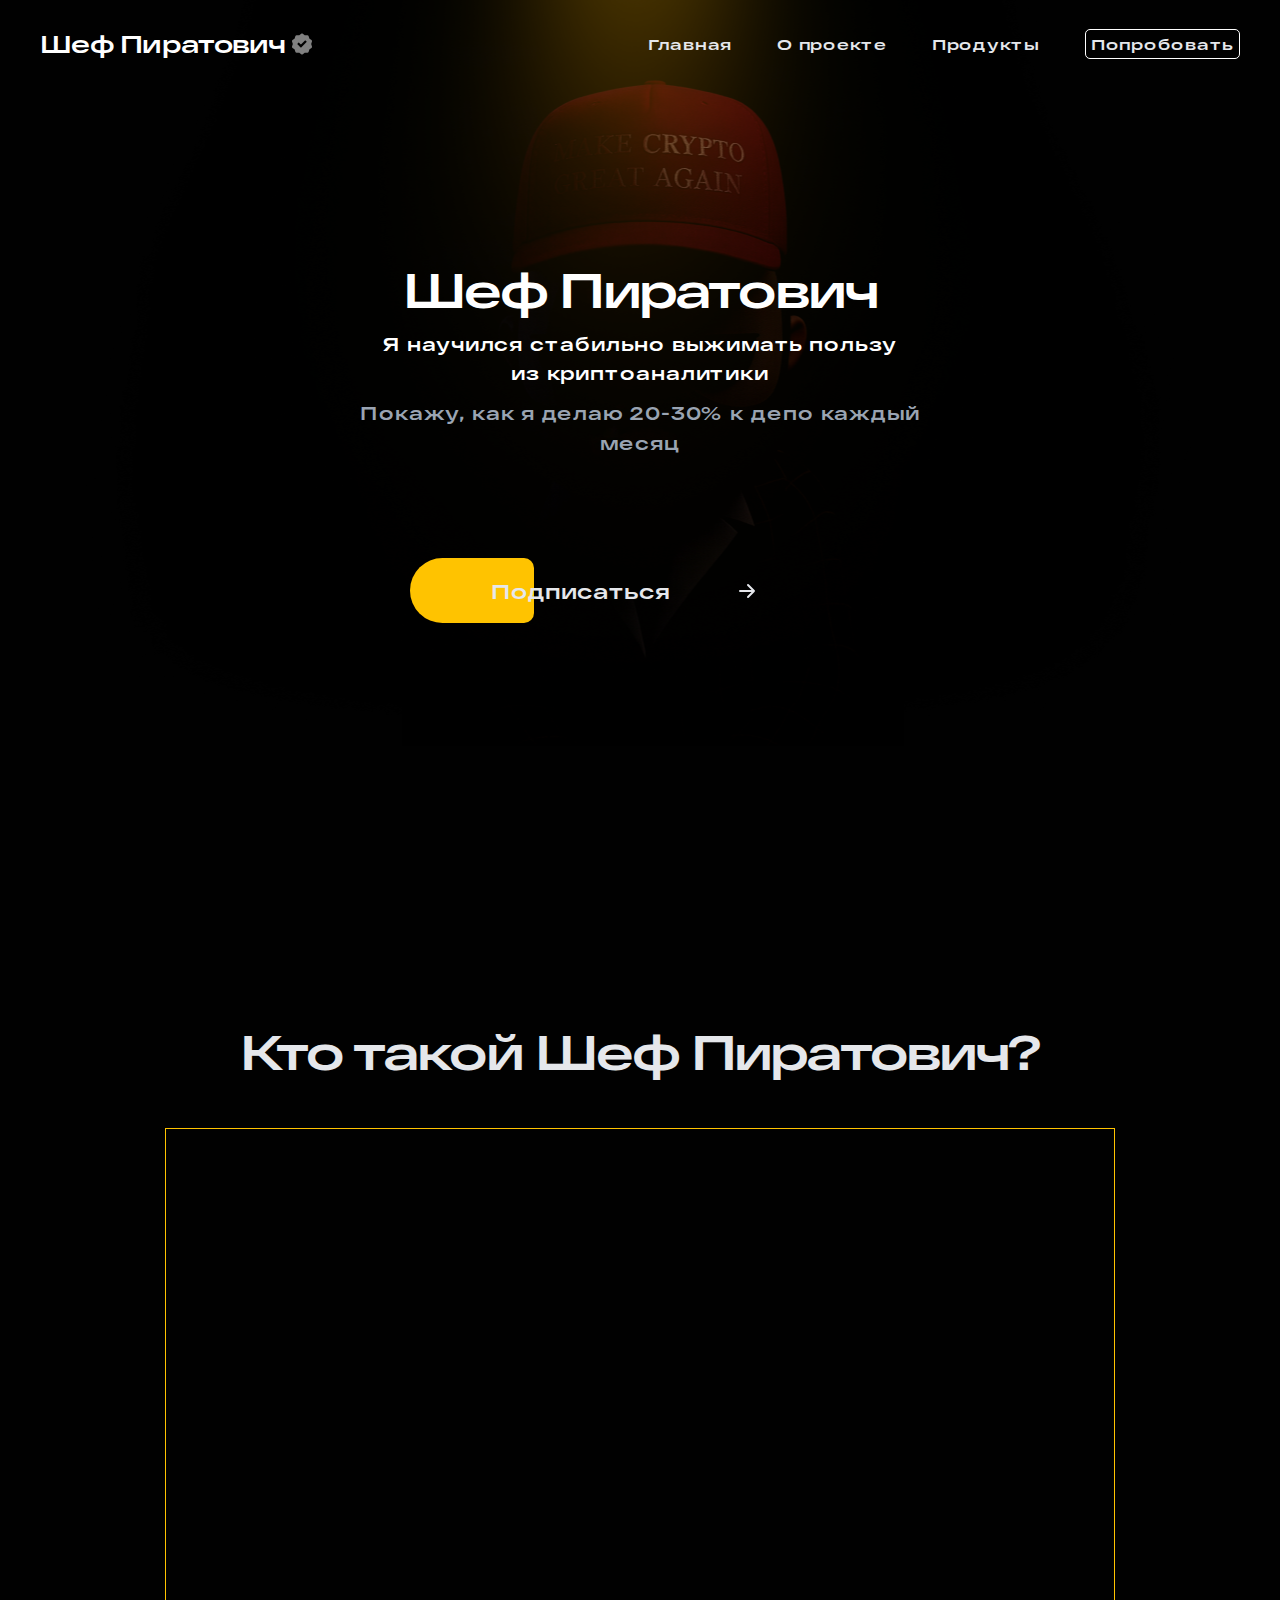
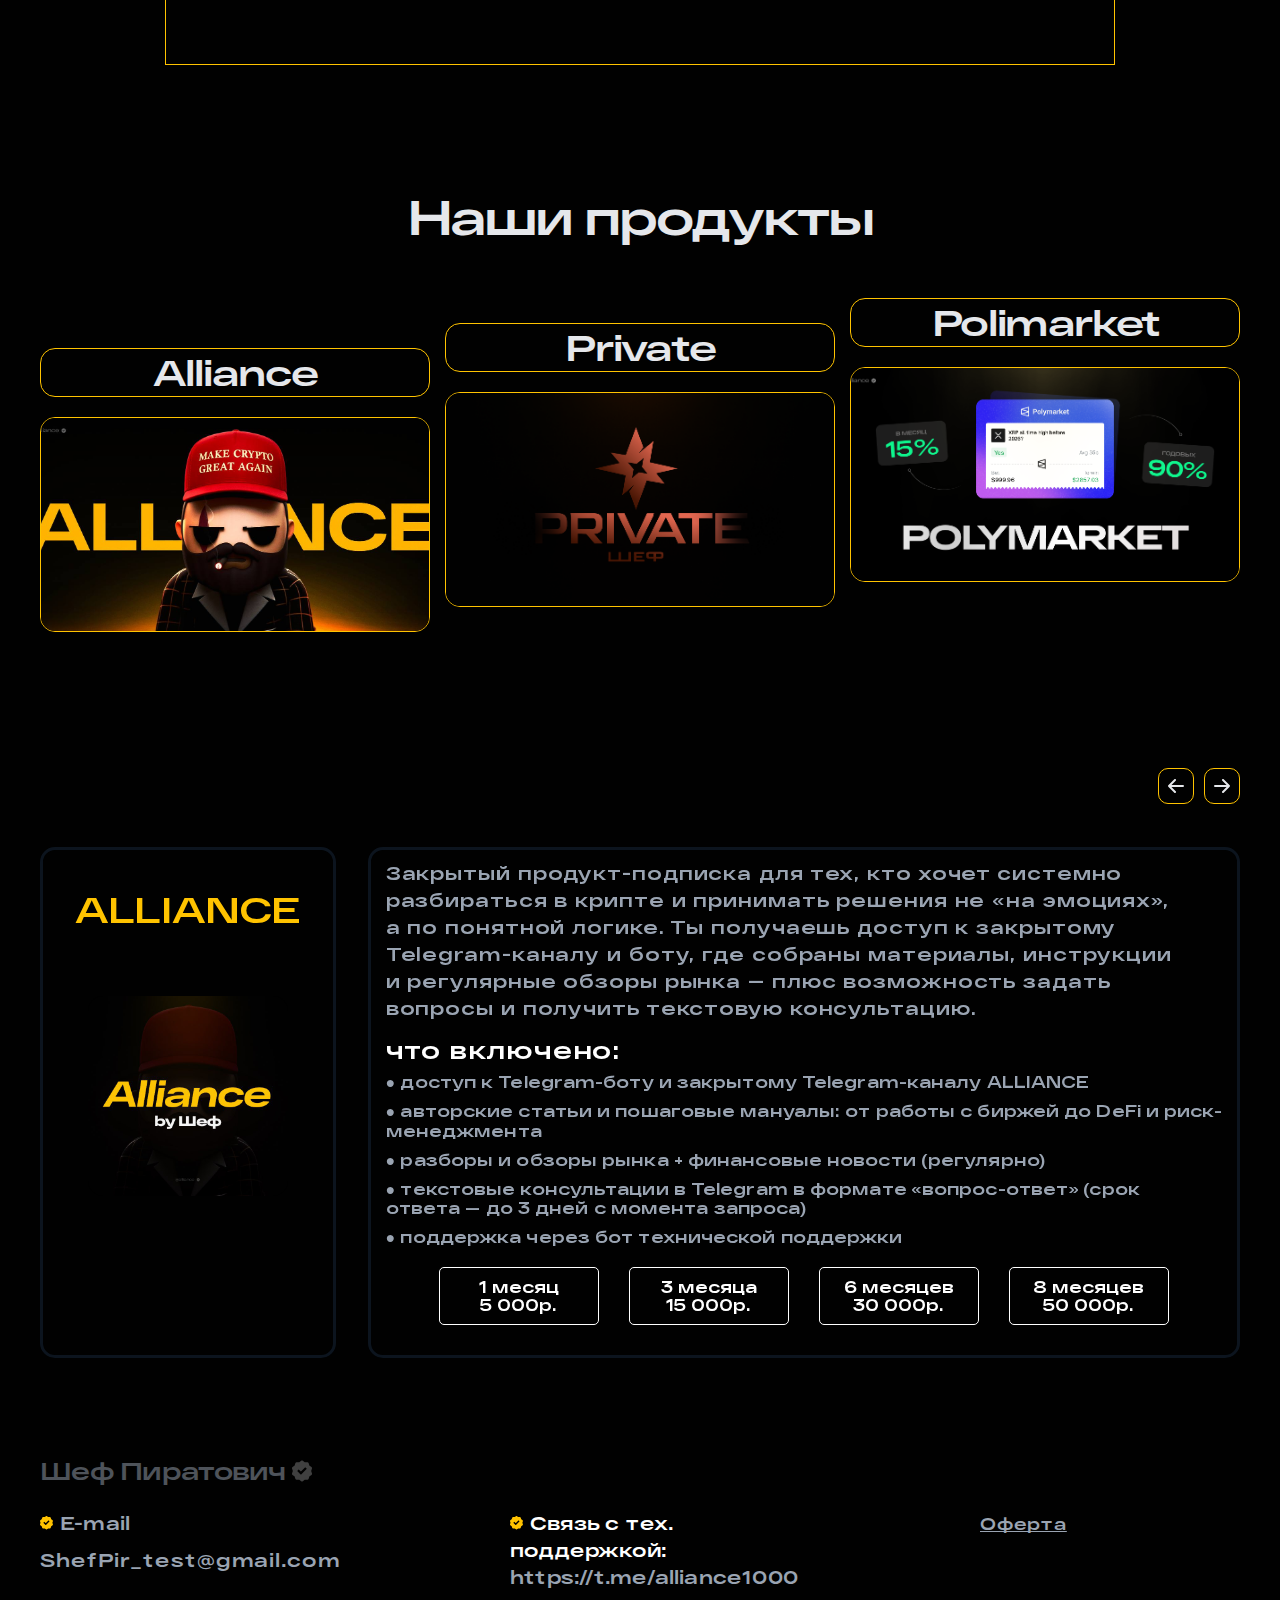
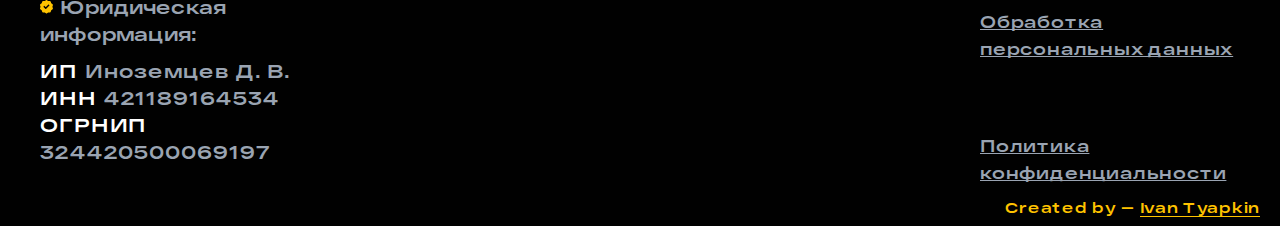
<file: index.html>
<!DOCTYPE html>
<html lang="ru" class="page">

<head>
  <meta charset="UTF-8">
  <meta name="viewport" content="width=device-width, initial-scale=1.0">
  <link rel="shortcut icon" href="favicon.ico" type="image/x-icon">
  <link rel="canonical" href="https://itproenglish.com/">
  <meta http-equiv="X-UA-Compatible" content="ie=edge">
  <meta name="theme-color" content="#111111">
  <meta name="description"
    content="Я купил лучшие приватки и научился стабильно выжимать из них сотни % прибыли без риска потерять депозит. Покажу, как я делаю 20-30% к депо каждый месяц.">
  <meta property="og:site_name" content="Шеф Пиратович">
  <meta property="og:title" content="Шеф Пиратович">
  <meta property="og:description"
    content="Я купил лучшие приватки и научился стабильно выжимать из них сотни % прибыли без риска потерять депозит. Покажу, как я делаю 20-30% к депо каждый месяц.">
  <meta property="og:type" content="website">
  <meta property="og:url" content="https://piratovich.ru/">
  <meta property="og:image" content="https://piratovich.ru/img/photos/intro.png">
  <meta property="og:image:alt"
    content="Шеф Пиратович - Я купил лучшие приватки и научился стабильно выжимать из них сотни % прибыли без риска потерять депозит. Покажу, как я делаю 20-30% к депо каждый месяц.">
  <meta property="og:image:width" content="1200">
  <meta property="og:image:height" content="630">
  <title>Шеф Пиратович — Блог шефа. Как я делаю на крипте 20-30% каждый месяц.</title>
  <link rel="stylesheet" href="css/vendor.css">
  <link rel="stylesheet" href="css/main.css">
  <link rel="stylesheet" href="https://cdn.jsdelivr.net/npm/swiper@11/swiper-bundle.min.css" />
  <script defer src="js/main.js"></script>
</head>

<body class="page__body">
  <div class="site-container">
    <header class="header">
  <div class="container">
    <div class="header__inner">
      <a class="header__logo">
        <span>Шеф Пиратович</span>
        <svg width="28" height="28" viewBox="0 0 28 28" fill="none" xmlns="http://www.w3.org/2000/svg">
          <g opacity="0.5">
            <path
              d="M23.251 14.1479C23.2199 14.0512 23.2199 13.9488 23.251 13.8526L23.9864 11.5898C24.1675 11.0316 23.9707 10.4243 23.496 10.08L21.571 8.68131C21.49 8.62269 21.4292 8.53869 21.3982 8.44375L20.6627 6.181C20.4816 5.62275 19.9649 5.24737 19.3778 5.24737H16.9987C16.898 5.24737 16.8014 5.21587 16.7191 5.15637L14.7945 3.75812C14.3203 3.41381 13.6815 3.41337 13.2064 3.75812L11.2814 5.15637C11.1996 5.21587 11.1034 5.24737 11.0023 5.24737H8.62316C8.03604 5.24737 7.51979 5.62231 7.33823 6.181L6.60279 8.44375C6.57216 8.53869 6.51091 8.62269 6.42954 8.68175L4.50498 10.0796C4.03029 10.4243 3.83341 11.0316 4.01454 11.5898L4.74998 13.8521C4.78104 13.9488 4.78104 14.0512 4.74998 14.1474L4.01454 16.4102C3.83341 16.9684 4.03029 17.5757 4.50498 17.92L6.42998 19.3187C6.51091 19.3773 6.57173 19.4613 6.60279 19.5562L7.33823 21.819C7.51935 22.3773 8.03604 22.7526 8.62316 22.7526H11.0023C11.1029 22.7526 11.1996 22.7841 11.2819 22.8436L13.2069 24.2423C13.444 24.4147 13.7227 24.5004 14.0005 24.5004C14.2783 24.5004 14.557 24.4147 14.7945 24.2419L16.7195 22.8436C16.8014 22.7841 16.8976 22.7526 16.9987 22.7526H19.3778C19.9649 22.7526 20.4812 22.3777 20.6627 21.819L21.3982 19.5562C21.4288 19.4613 21.49 19.3773 21.5714 19.3182L23.496 17.9204C23.9707 17.5757 24.1675 16.9684 23.9864 16.4102L23.251 14.1479ZM18.5645 12.1104L13.2104 17.4646C13.0393 17.6356 12.7624 17.6356 12.5917 17.4646L9.43648 14.3093C9.26541 14.1382 9.26541 13.8613 9.43648 13.6907L10.3933 12.7339C10.5644 12.5628 10.8413 12.5628 11.0119 12.7339L12.5922 14.3141C12.7632 14.4852 13.0402 14.4852 13.2108 14.3141L16.9895 10.5354C17.1605 10.3644 17.4375 10.3644 17.6081 10.5354L18.5649 11.4922C18.736 11.6633 18.736 11.9402 18.5649 12.1109L18.5645 12.1104Z"
              fill="white" />
          </g>
        </svg>
      </a>
      <nav class="nav">
        <ul class="list-reset nav__list">
          <li class="nav__item">
            <a class="nav__link" href="#intro">Главная</a>
          </li>
          <li class="nav__item">
            <a class="nav__link" href="#teachers">О проекте</a>
          </li>
          <li class="nav__item">
            <a class="nav__link" href="#steps">Продукты</a>
          </li>
          <li class="nav__item">
            <a class="nav__link--modified" href="https://t.me/deskladchina" target="_blank">Попробовать</a>
          </li>
        </ul>
      </nav>
      <button class="btn-reset burger-menu" aria-label="Открыть меню">
        <span class="burger-menu__item"></span>
        <span class="burger-menu__item"></span>
        <span class="burger-menu__item"></span>
      </button>
    </div>
  </div>
</header>
    <main class="main">

      <section class="intro" id="intro">
    <div class="container">
        <div class="intro__content">
            <div class="intro__box">
                <h1 class="intro__title">Шеф Пиратович</h1>
                <p class="intro__text">Я научился стабильно выжимать пользу из криптоаналитики</p>
                <p class="intro__text text-shadow">Покажу, как я делаю 20-30% к депо каждый месяц</p>
            </div>
            <a class="btn-reset btn intro-btn" href="https://t.me/deskladchina" target="_blank">
                <span class="btn__text">Подписаться</span>
                <span class="btn__effect"></span>
                <svg class="btn__arrow" viewBox="0 0 24 24" fill="none" xmlns="http://www.w3.org/2000/svg">
                    <path d="M5 12H19M19 12L13 6M19 12L13 18" stroke="#E5E7EB" stroke-width="2" stroke-linecap="round"
                        stroke-linejoin="round" />
                </svg>
            </a>
        </div>
    </div>
</section>
      <section class="WhoIs" id="teachers">
    <div class="container">
        <h2 class="section-title WhoIs__title">Кто такой Шеф Пиратович?</h2>
        <div class="WhoIs__inner">
            <div class="WhoIs__video">
                <div style="position: relative; padding-top: 56.37%; width: 100%"><iframe src="https://kinescope.io/embed/fj2zdZhZgQMEVFJ3FogDD3" allow="autoplay; fullscreen; picture-in-picture; encrypted-media; gyroscope; accelerometer; clipboard-write; screen-wake-lock;" frameborder="0" allowfullscreen style="position: absolute; width: 100%; height: 100%; top: 0; left: 0;"></iframe></div>
            </div>
        </div>
    </div>
</section>

      <section class="steps" id="steps">
    <div class="container">
        <h2 class="steps__title section-title">Наши продукты</h2>
        <ol class="steps-list list-reset">
            <li class="step step--colorOne">
                <a class="step__wrapper" data-slide="0">
                    <h3 class="step__title">Alliance</h3>
                    <img class="step__img" src="./img/photos/alliance.jpg" alt="our product">
                </a>
            </li>
            <li class="step step--colorTwo">
                <a class="step__wrapper" data-slide="1">
                    <h3 class="step__title">Private</h3>
                    <img class="step__img" src="./img/photos/Private.png" alt="our product">
                </a>
            </li>
            <li class="step step--colorFour">
                <a class="step__wrapper" data-slide="2">
                    <h3 class="step__title">Polimarket</h3>
                    <img class="step__img" src="./img/photos/polimarket.png" alt="our product">
                </a>
            </li>
        </ol>
    </div>
</section>
      <section class="reviews" id="reviews">
    <div class="container">
        <div class="reviews__inner">
            <h2 class="section-title reviews__title hidden">Выбери свой продукт</h2>
            <div class="swiper reviews__slider">
                <div class="swiper-wrapper reviews__slider-wrapper">
                    <div class="swiper-slide reviews__slider-slide">
                        <article class="review-card">
                            <div class="review-card__content">
                                <header class="review-card__header">
                                    <div class="review__info">
                                        <h3 class="review-card__name">ALLIANCE</h3>
                                        <img class="review-card__image" src="./img/photos/alliance-card.jpg"
                                    alt="large photo of a student">
                                    </div>
                                </header>
                            </div>
                            <div class="review-card__photo">
                                <p class="review-card__text">Закрытый продукт-подписка для тех, кто хочет системно разбираться в крипте и принимать решения не «на эмоциях», а по понятной логике. Ты получаешь доступ к закрытому Telegram-каналу и боту, где собраны материалы, инструкции и регулярные обзоры рынка — плюс возможность задать вопросы и получить текстовую консультацию.</p>
                                <ul class="list-reset price-card__advantages">
                                <li class="price-card__advantages-item">
                                    <h3 class="reviews-list__title">что включено:</h3>
                                    <p class="price-card__advantages-desc">● доступ к Telegram-боту и закрытому Telegram-каналу ALLIANCE</p>
                                </li>
                                <li class="price-card__advantages-item">
                                    <p class="price-card__advantages-desc">● авторские статьи и пошаговые мануалы: от работы с биржей до DeFi и риск-менеджмента</p>
                                </li>
                                <li class="price-card__advantages-item">
                                    <p class="price-card__advantages-desc">● разборы и обзоры рынка + финансовые новости (регулярно)</p>
                                </li>
                                <li class="price-card__advantages-item">
                                    <p class="price-card__advantages-desc">● текстовые консультации в Telegram в формате «вопрос-ответ» (срок ответа — до 3 дней с момента запроса)</p>
                                </li>
                                <li class="price-card__advantages-item">
                                    <p class="price-card__advantages-desc">● поддержка через бот технической поддержки</p>
                                </li>
                            </ul>
                            <ul class="list-reset reviews__buttons">
                                <li>
                                    <button class="reviews__button" data-price="5 000р">1 месяц<br> 5 000р.</button>
                                </li>
                                <li>
                                    <button class="reviews__button" data-price="15 000р">3 месяца<br> 15 000р.</button>
                                </li>
                                <li>
                                    <button class="reviews__button" data-price="30 000р">6 месяцев<br> 30 000р.</button>
                                </li>
                                <li>
                                    <button class="reviews__button" data-price="50 000р">8 месяцев<br> 50 000р.</button>
                                </li>
                            </ul>
                            </div>
                        </article>
                    </div>
                    <div class="swiper-slide reviews__slider-slide">
                         <article class="review-card">
                            <div class="review-card__content">
                                <header class="review-card__header">
                                    <div class="review__info">
                                        <h3 class="review-card__name">PRIVATE</h3>
                                        <img class="review-card__image" src="./img/photos/private-card.jpg"
                                    alt="large photo of a student">
                                    </div>
                                </header>
                            </div>
                            <div class="review-card__photo">
                                <p class="review-card__text">Закрытое премиальное крипто-сообщество с доступом к аналитике, идеям, стратегиям и сопровождению. Это не просто «канал с контентом», а среда, где ты получаешь материалы, участие в закрытых обсуждениях и индивидуальную поддержку от Исполнителя и команды.</p>
                                <ul class="list-reset price-card__advantages">
                                <li class="price-card__advantages-item">
                                    <h3 class="price-card__advantages-title">Что входит:</h3>
                                    <p class="price-card__advantages-desc">● доступ к закрытым Telegram-чатам и каналам PRIVATE</p>
                                </li>
                                <li class="price-card__advantages-item">
                                    <p class="price-card__advantages-desc">● участие в закрытом комьюнити (обсуждения, обмен опытом, разборы)</p>
                                </li>
                                <li class="price-card__advantages-item">
                                    <p class="price-card__advantages-desc">● индивидуальные консультации и сопровождение от Исполнителя/команды</p>
                                </li>
                                <li class="price-card__advantages-item">
                                    <p class="price-card__advantages-desc">● эксклюзивные материалы: аналитика, идеи, стратегии, логика входов и действий</p>
                                </li>
                                <li class="price-card__advantages-item">
                                    <p class="price-card__advantages-desc">● агрегированные выжимки идей/сигналов из сильных источников</p>
                                </li>
                                <li class="price-card__advantages-item">
                                    <p class="price-card__advantages-desc">● обучающие материалы по трейдингу, инвестированию и управлению капиталом</p>
                                </li>
                                <li class="price-card__advantages-item">
                                    <p class="price-card__advantages-desc">● дополнительные партнерские/внутренние материалы и ресурсы сообщества</p>
                                </li>
                            </ul>
                            <ul class="list-reset reviews__buttons">
                                <li>
                                    <button class="reviews__button" data-price="90 000р">3 месяца<br>90 000р.</button>
                                </li>
                                <li>
                                    <button class="reviews__button" data-price="120 000р">6 месяцев<br>120 000р.</button>
                                </li>
                                <li>
                                    <button class="reviews__button" data-price="190 000р">12 месяцев<br>190 000р.</button>
                                </li>
                            </ul>
                            </div>
                        </article>
                    </div>
                    <div class="swiper-slide reviews__slider-slide">
                         <article class="review-card">
                            <div class="review-card__content">
                                <header class="review-card__header">
                                    <div class="review__info">
                                        <h3 class="review-card__name">POLIMARKET</h3>
                                        <img class="review-card__image" src="./img/photos/polimarket.jpg"
                                    alt="large photo of a student">
                                    </div>
                                </header>
                            </div>
                            <div class="review-card__photo">
                                <p class="review-card__text">Продукт для тех, кто хочет разобраться в Polymarket и рынках прогнозов: как всё устроено, как начать пользоваться, как оценивать события и рынки, какие ошибки совершают новички и как их избегать. Формат — закрытый Telegram-канал + консультации.</p>
                                <ul class="list-reset price-card__advantages">
                                <li class="price-card__advantages-item">
                                    <h3 class="price-card__advantages-title">что входит:</h3>
                                    <p class="price-card__advantages-desc">● доступ к Telegram-боту и закрытому Telegram-каналу по Polymarket</p>
                                </li>
                                <li class="price-card__advantages-item">
                                    <p class="price-card__advantages-desc">● инструкции по регистрации и использованию платформы</p>
                                </li>
                                <li class="price-card__advantages-item">
                                    <p class="price-card__advantages-desc">● объяснение принципов prediction markets простым языком</p>
                                </li>
                                <li class="price-card__advantages-item">
                                    <p class="price-card__advantages-desc">● аналитические обзоры текущих рынков/событий на Polymarket</p>
                                </li>
                                <li class="price-card__advantages-item">
                                    <p class="price-card__advantages-desc">● примеры стратегий управления рисками и разбор типовых ошибок</p>
                                </li>
                                <li class="price-card__advantages-item">
                                    <p class="price-card__advantages-desc">● материалы по кошелькам и децентрализованным сервисам, нужным для работы с Polymarket</p>
                                </li>
                                <li class="price-card__advantages-item">
                                    <p class="price-card__advantages-desc">● текстовые консультации в Telegram «вопрос-ответ» (до 3 дней с момента запроса)</p>
                                </li>
                                <li class="price-card__advantages-item">
                                    <p class="price-card__advantages-desc">● периодические обзоры новостей и рынков (не реже 1 раза в неделю)</p>
                                </li>
                            </ul>
                            <ul class="list-reset reviews__buttons">
                                <li>
                                    <button class="reviews__button" data-price="30 000р">2 месяца<br>30 000р.</button>
                                </li>
                            </ul>
                            </div>
                        </article>
                    </div>
                </div>
            </div>
            <div class="reviews__slider-controls">
                <button class="btn-reset reviews__slider-prev">
                    <svg class="reviews__arrow-prev" width="16" height="14" viewBox="0 0 16 14" fill="none"
                        xmlns="http://www.w3.org/2000/svg">
                        <path d="M15 7H1M1 7L7 13M1 7L7 1" stroke="#E5E7EB" stroke-width="2" stroke-linecap="round"
                            stroke-linejoin="round" />
                    </svg>
                </button>
                <button class="btn-reset reviews__slider-next">
                    <svg class="reviews__arrow-next" width="16" height="14" viewBox="0 0 16 14" fill="none"
                        xmlns="http://www.w3.org/2000/svg">
                        <path d="M1 7H15M15 7L9 1M15 7L9 13" stroke="#E5E7EB" stroke-width="2" stroke-linecap="round"
                            stroke-linejoin="round" />
                    </svg>
                </button>
            </div>
        </div>
    </div>
</section>

    </main>
      <footer class="footer" id="footer">
  <div class="container">
    <a class="footer__logo">
        <span>Шеф Пиратович</span>
        <svg width="28" height="28" viewBox="0 0 28 28" fill="none" xmlns="http://www.w3.org/2000/svg">
          <g opacity="0.5">
            <path
              d="M23.251 14.1479C23.2199 14.0512 23.2199 13.9488 23.251 13.8526L23.9864 11.5898C24.1675 11.0316 23.9707 10.4243 23.496 10.08L21.571 8.68131C21.49 8.62269 21.4292 8.53869 21.3982 8.44375L20.6627 6.181C20.4816 5.62275 19.9649 5.24737 19.3778 5.24737H16.9987C16.898 5.24737 16.8014 5.21587 16.7191 5.15637L14.7945 3.75812C14.3203 3.41381 13.6815 3.41337 13.2064 3.75812L11.2814 5.15637C11.1996 5.21587 11.1034 5.24737 11.0023 5.24737H8.62316C8.03604 5.24737 7.51979 5.62231 7.33823 6.181L6.60279 8.44375C6.57216 8.53869 6.51091 8.62269 6.42954 8.68175L4.50498 10.0796C4.03029 10.4243 3.83341 11.0316 4.01454 11.5898L4.74998 13.8521C4.78104 13.9488 4.78104 14.0512 4.74998 14.1474L4.01454 16.4102C3.83341 16.9684 4.03029 17.5757 4.50498 17.92L6.42998 19.3187C6.51091 19.3773 6.57173 19.4613 6.60279 19.5562L7.33823 21.819C7.51935 22.3773 8.03604 22.7526 8.62316 22.7526H11.0023C11.1029 22.7526 11.1996 22.7841 11.2819 22.8436L13.2069 24.2423C13.444 24.4147 13.7227 24.5004 14.0005 24.5004C14.2783 24.5004 14.557 24.4147 14.7945 24.2419L16.7195 22.8436C16.8014 22.7841 16.8976 22.7526 16.9987 22.7526H19.3778C19.9649 22.7526 20.4812 22.3777 20.6627 21.819L21.3982 19.5562C21.4288 19.4613 21.49 19.3773 21.5714 19.3182L23.496 17.9204C23.9707 17.5757 24.1675 16.9684 23.9864 16.4102L23.251 14.1479ZM18.5645 12.1104L13.2104 17.4646C13.0393 17.6356 12.7624 17.6356 12.5917 17.4646L9.43648 14.3093C9.26541 14.1382 9.26541 13.8613 9.43648 13.6907L10.3933 12.7339C10.5644 12.5628 10.8413 12.5628 11.0119 12.7339L12.5922 14.3141C12.7632 14.4852 13.0402 14.4852 13.2108 14.3141L16.9895 10.5354C17.1605 10.3644 17.4375 10.3644 17.6081 10.5354L18.5649 11.4922C18.736 11.6633 18.736 11.9402 18.5649 12.1109L18.5645 12.1104Z"
              fill="white" />
          </g>
        </svg>
    </a>
    <div class="footer__inner">
      <ul class="list-reset footer__row" aria-label="Контактная информация">
        <li class="footer__contacts">
          <div class="footer__item">
            <img class="footer__item-icon" src="./img/photos/footer-icon.svg" alt="email icon">
            <span class="footer__item-name">E-mail</span>
          </div>
          <a class="footer__item-contact" href="mailto:ShefPir_test@gmail.com">ShefPir_test@gmail.com</a>
        </li>
        <li class="footer__contacts">
          <div class="footer__item">
            <img class="footer__item-icon" src="./img/photos/footer-icon.svg" alt="telephone icon">
            <span class="footer__item-name">Юридическая информация:</span>
          </div>
          <p class="footer__item-contact"><span class="text-wh">ИП</span> Иноземцев Д. В.</p>
            <p class="footer__item-contact"><span class="text-wh">ИНН</span> 421189164534</p>
            <p class="footer__item-contact"><span class="text-wh">ОГРНИП</span> 324420500069197</p>
        </li>
      </ul>
      <ul class="list-reset footer__row" aria-label="Контактная информация">
        <li class="footer__contacts">
          <div class="footer__item">
            <img class="footer__item-icon" src="./img/photos/footer-icon.svg" alt="adress icon">
            <a class="footer__item-name" href="https://t.me/alliance1000" target="_blank"><span class="text-wh">Связь с тех. поддержкой:</span> https://t.me/alliance1000</a>
          </div>
        </li>
      </ul>
      <ul class="list-reset footer__information" role="region" aria-label="Реквизиты">
        <li>
          <a class="footer__userAgr" href="https://docs.google.com/document/d/1PV2gnpM7dE8PU7PsNzAr4sRH76GGg9RYdm6ldUR_Mwg/edit?usp=sharing" target="_blank">Оферта</a>
        </li>
        <li>
          <a class="footer__userAgr" href="https://drive.google.com/file/d/1ze4fZhk3c1Q6KYp3u8MZ1Mx8Jy6lNSLM/view?usp=sharing" target="_blank">Обработка персональных данных</a>
        </li>
        <li>
          <a class="footer__userAgr" href="https://drive.google.com/file/d/1ze4fZhk3c1Q6KYp3u8MZ1Mx8Jy6lNSLM/view?usp=sharing" target="_blank">Политика конфиденциальности</a>
        </li>
      </ul>
    </div>
  </div>
  <div class="footer__developer">
    <p>Created by — <a class="footer__developer-link" href="https://myacorkol.github.io/gemstonasia/" target="_blank" rel="noopener">Ivan Tyapkin</a></p>
  </div>
</footer>

      <div class="popup">
    <div class="popup__wrapper">
        <div class="popup__content">
            <div class="contact-form__wrapper">
                <h2 class="contact-form__title">Оставьте заявку
                </h2>
                <form class="form">
                    <div class="form__top">
                        <div class="form__item">
                            <label class="form__label" for="name">Имя<span aria-hidden="true">*</span></label>
                            <input class="form__input input-reset" type="text" name="name" id="name" maxlength="50"
                                placeholder="Артём" required>
                        </div>
                        <div class="form__item">
                            <label class="form__label" for="email">Email<span aria-hidden="true">*</span></label>
                            <input class="form__input phone-input input-reset" type="email" id="email" name="email"
                                placeholder="example@gmail.com" required>
                        </div>
                        <div class="form__item">
                            <label class="form__label" for="messenger">Выбранный продукт</label>
                            <div class="select" id="messenger" role="combobox" aria-controls="messenger-list"
                                aria-haspopup="listbox" aria-expanded="false" tabindex="0">
                                <div class="select__selected">
                                    <span class="select__name" id="product-name">продукт</span>
                                    <div class="select__arrowBox">
                                        <img class="select__arrow arrow" src="./img/form/select-arrow.svg" alt="▼">
                                    </div>
                                </div>
                            </div>

                        </div>
                    </div>
                    <div class="form__bottom">
                        <div class="form__item">
                            <label class="form__label" for="messenger">Выбранный тариф</label>
                            <div class="select" id="messenger" role="combobox" aria-controls="messenger-list"
                                aria-haspopup="listbox" aria-expanded="false" tabindex="0">
                                <div class="select__selected">
                                    <span class="select__name" id="product-price">Тариф</span>
                                    <div class="select__arrowBox">
                                        <img class="select__arrow arrow" src="./img/form/select-arrow.svg" alt="▼">
                                    </div>
                                </div>
                            </div>

                        </div>
                        <div class="form__item form__end">
                            <button type="submit" class="form__button popup__btn" tabindex="0">Отправить</button>
                            <div class="form__consent">
                                <label class="checkBox">
                                    <input id="ch1" type="checkbox">
                                    <span class="transition"></span>
                                </label>
                                <label class="form__policy" for="consent">
                                    Я согласен с <a class="form__policy-link"
                                        href="https://docs.google.com/document/d/1lR8M8FNrs3o7kyE997rtvr91FynO063Vo0qxH5J4jeo/edit?usp=sharing"
                                        target="_blank">политикой обработки персональных данных*</a>
                                </label>
                            </div>
                        </div>
                    </div>
                </form>
            </div>
        </div>
    </div>
</div>

  </div>
</body>

</html>
</file>
<file: css/main.css>
body {
  font-weight: 400;
  font-size: 18px;
  line-height: 150%;
  letter-spacing: 0.05em;
  color: var(--tekst-abzac);
  background: var(--fon-charcoal);
}

textarea {
  resize: none;
}

.section-title {
  font-family: var(--font-family);
  font-weight: 700;
  font-size: 48px;
  line-height: 1.32;
  letter-spacing: -1.9px;
  color: var(--tekst-zagolovok);
  text-align: center;
}

:root {
  --font-family: "RFDewiExpanded", sans-serif;
  --second-family: "Monaspace Argon", sans-serif;
  --content-width: 1200px;
  --container-offset: 32px;
  --container-mobile: 32px;
  --container-width: calc(var(--content-width) + (var(--container-offset) * 2));
  --fon-charcoal: #010101;
  --fon-dark-blue---kartochki: #0f172a;
  --osnovnoy-hover: #FFC300;
  --osnovnoy-emerald: #059669;
  --dopolnitelnyy-blue: #60a5fa;
  --dopolnitelnyy-linii: #1f2937;
  --akcentnyy-rose: #f43f5e;
  --tekst-zagolovok: #e5e7eb;
  --tekst-abzac: #9aa4b2;
  --color---light-blue-100: #60a5fa;
  --color---light-blue-12: rgba(96, 165, 250, 0.12);
  --color---green-100: #46b798;
  --color---green-12: rgba(70, 183, 152, 0.12);
  --color---white: #fff;
  --color---black: #010101;
  --color---dark-blue-100: #4a64ff;
  --color---dark-blue-12: rgba(74, 100, 255, 0.12);
  --color---cyan-100: #54ebfe;
  --color---cyan-12: rgba(84, 235, 254, 0.12);
  --color---red: #ff6370;
}

/* stylelint-disable */
/* stylelint-disable */
/* stylelint-disable */
.custom-checkbox__field:checked + .custom-checkbox__content::after {
  opacity: 1;
}

.custom-checkbox__field:focus + .custom-checkbox__content::before {
  outline: 2px solid #f00;
  outline-offset: 2px;
}

.custom-checkbox__field:disabled + .custom-checkbox__content {
  opacity: 0.4;
  pointer-events: none;
}

/* stylelint-disable */
/* stylelint-disable */
/* stylelint-disable value-keyword-case */
@font-face {
  font-family: "RFDewiExpanded";
  src: url("../fonts/RFDewiExpanded-Bold.woff2") format("woff2");
  font-weight: 700;
  font-display: swap;
  font-style: normal;
}
*,
*::before,
*::after {
  -webkit-box-sizing: border-box;
  box-sizing: border-box;
}

.stop-scroll {
  overflow: hidden;
}

.page {
  height: 100%;
  font-family: var(--font-family, sans-serif);
  -webkit-text-size-adjust: 100%;
  scroll-behavior: smooth;
}

.page__body {
  margin: 0;
  min-width: 320px;
  min-height: 100%;
  font-size: 16px;
}

img {
  height: auto;
  max-width: 100%;
  -o-object-fit: cover;
  object-fit: cover;
}

.icon {
  display: block;
  width: 100%;
  height: 100%;
  -o-object-fit: cover;
  object-fit: cover;
}

.hidden {
  visibility: hidden;
}

a {
  text-decoration: none;
}
a:focus {
  outline: 1px solid var(--color---white);
}

button:focus {
  outline: 1px solid var(--color---white);
}

.site-container {
  position: relative;
}

p {
  margin: 0;
  padding: 0;
  font: inherit;
  line-height: normal;
  color: inherit;
}

.is-hidden {
  display: none !important; /* stylelint-disable-line declaration-no-important */
}

.btn-reset {
  border: none;
  padding: 0;
  background-color: transparent;
  cursor: pointer;
}

.list-reset {
  list-style: none;
  margin: 0;
  padding: 0;
}

.input-reset {
  -webkit-appearance: none;
  -moz-appearance: none;
  appearance: none;
  border: none;
  border-radius: 0;
  background-color: #fff;
}
.input-reset::-webkit-search-decoration, .input-reset::-webkit-search-cancel-button, .input-reset::-webkit-search-results-button, .input-reset::-webkit-search-results-decoration {
  display: none;
}

.visually-hidden {
  position: absolute;
  overflow: hidden;
  margin: -1px;
  border: 0;
  padding: 0;
  width: 1px;
  height: 1px;
  clip: rect(0 0 0 0);
}

.container {
  margin: 0 auto;
  padding: 0 var(--container-offset);
  max-width: var(--container-width);
}

.centered {
  text-align: center;
}

.dis-scroll {
  position: fixed;
  left: 0;
  top: 0;
  overflow: hidden;
  width: 100%;
  height: 100vh;
  -ms-scroll-chaining: none;
  overscroll-behavior: none;
}

.page--ios .dis-scroll {
  position: relative;
}

h1, h2, h3, h4, h5, h6 {
  margin: 0;
  padding: 0;
  font-weight: inherit;
  font-size: inherit;
  line-height: inherit;
}

.no-wrap {
  white-space: nowrap;
}

.swiper-button-next::after,
.swiper-button-prev::after {
  content: none !important;
  display: none !important;
}

input:focus {
  outline: 1px solid var(--color---white);
  border: 1px solid var(--color---white);
  -webkit-box-shadow: 0 0 0 2px;
  box-shadow: 0 0 0 2px;
}

input,
input:-webkit-autofill,
input:-webkit-autofill:hover,
input:-webkit-autofill:focus,
input:-webkit-autofill:active {
  -webkit-box-shadow: 0 0 0 1000px transparent inset !important;
  color: #fff;
  background-color: transparent !important;
}

textarea,
textarea:hover,
textarea:focus,
textarea:active {
  outline: none;
  border-color: var(--color---white);
  -webkit-box-shadow: none !important;
  box-shadow: none !important;
  background-color: transparent !important;
}

.checkBox {
  position: relative;
  left: 0;
  top: 18px;
  display: block;
  overflow: hidden;
  border-radius: 3px;
  width: 12px;
  height: 12px;
  -webkit-box-shadow: 0 0 0 2px #fff;
  box-shadow: 0 0 0 2px #fff;
  cursor: pointer;
}

.checkBox span {
  position: absolute;
  left: -75px;
  top: -65px;
  z-index: 100;
  width: 30px;
  height: 30px;
  background-color: var(--osnovnoy-hover);
  -webkit-transform: rotateZ(45deg);
  -ms-transform: rotate(45deg);
  transform: rotateZ(45deg);
}

.checkBox input[type=checkbox]:checked + span {
  left: -10px;
  top: -10px;
}

.checkBox input[type=checkbox] {
  position: absolute;
  left: 50px;
  visibility: hidden;
}

.transition {
  -webkit-transition: 300ms ease;
  transition: 300ms ease;
}

.select__option[aria-selected=true] {
  background: rgba(16, 185, 129, 0.12);
}

dl,
dt,
dd {
  margin: 0;
  padding: 0;
}

.footer {
  position: relative;
  padding: 40px 0;
  width: 100%;
  font-weight: 400;
  font-size: 18px;
  line-height: 150%;
  letter-spacing: 1px;
  color: var(--tekst-abzac);
  background-size: cover;
  background-repeat: no-repeat;
}
@media (max-width: 750px) {
  .footer {
    font-size: 14px;
  }
}
@media (max-width: 460px) {
  .footer {
    padding-top: 18.5px;
    padding-bottom: 32px;
    font-size: 16px;
  }
}
.footer__inner {
  display: -webkit-box;
  display: -ms-flexbox;
  display: flex;
  -webkit-box-pack: justify;
  -ms-flex-pack: justify;
  justify-content: space-between;
  gap: 8px;
}
@media (max-width: 768px) {
  .footer__inner {
    -webkit-box-orient: vertical;
    -webkit-box-direction: normal;
    -ms-flex-direction: column;
    flex-direction: column;
  }
}
.footer__row {
  display: -webkit-box;
  display: -ms-flexbox;
  display: flex;
  -webkit-box-orient: vertical;
  -webkit-box-direction: normal;
  -ms-flex-direction: column;
  flex-direction: column;
  -webkit-box-pack: justify;
  -ms-flex-pack: justify;
  justify-content: space-between;
  width: 100%;
  max-width: 320px;
}
@media (max-width: 768px) {
  .footer__row {
    max-width: 100%;
    -webkit-box-orient: horizontal;
    -webkit-box-direction: normal;
    -ms-flex-direction: row;
    flex-direction: row;
    -webkit-box-pack: justify;
    -ms-flex-pack: justify;
    justify-content: space-between;
  }
}
@media (max-width: 650px) {
  .footer__row {
    -webkit-box-orient: vertical;
    -webkit-box-direction: normal;
    -ms-flex-direction: column;
    flex-direction: column;
    max-width: 100%;
  }
}
@media (max-width: 460px) {
  .footer__row {
    -webkit-box-orient: vertical;
    -webkit-box-direction: normal;
    -ms-flex-direction: column;
    flex-direction: column;
    gap: 2px;
  }
}
.footer__title {
  margin-bottom: 45px;
  font-family: var(--second-family);
  font-weight: 700;
  font-size: 32px;
  letter-spacing: -1px;
  color: var(--osnovnoy-hover);
}
@media (max-width: 1024px) {
  .footer__title {
    margin-bottom: 32px;
    font-size: 16px;
  }
}
@media (max-width: 460px) {
  .footer__title {
    margin-bottom: 28px;
  }
}
.footer__item {
  margin-bottom: 10px;
}
@media (max-width: 460px) {
  .footer__item {
    margin-bottom: 5px;
  }
}
.footer__item-name {
  font-weight: 400;
  font-size: 18px;
  line-height: 150%;
  letter-spacing: 0.2px;
  color: var(--tekst-abzac);
}
@media (max-width: 1024px) {
  .footer__item-name {
    font-size: 14px;
  }
}
@media (max-width: 650px) {
  .footer__item-name {
    -webkit-box-orient: horizontal;
    -webkit-box-direction: normal;
    -ms-flex-direction: row;
    flex-direction: row;
    max-width: 100%;
  }
}
@media (max-width: 460px) {
  .footer__item-name {
    -webkit-box-orient: vertical;
    -webkit-box-direction: normal;
    -ms-flex-direction: column;
    flex-direction: column;
    font-size: 14px;
  }
}
.footer__item-contact {
  font-weight: 400;
  font-size: 18px;
  line-height: 150%;
  letter-spacing: 0.05em;
  color: var(--tekst-abzac);
}
@media (max-width: 1024px) {
  .footer__item-contact {
    font-size: 16px;
  }
}
.footer__item-icon {
  width: 13px;
  height: auto;
}
.footer__information {
  display: -webkit-box;
  display: -ms-flexbox;
  display: flex;
  -webkit-box-orient: vertical;
  -webkit-box-direction: normal;
  -ms-flex-direction: column;
  flex-direction: column;
  -webkit-box-pack: justify;
  -ms-flex-pack: justify;
  justify-content: space-between;
  width: 100%;
  max-width: 260px;
  gap: 16px;
}
@media (max-width: 1024px) {
  .footer__information {
    -ms-flex-wrap: wrap;
    flex-wrap: wrap;
    -webkit-box-pack: start;
    -ms-flex-pack: start;
    justify-content: flex-start;
    max-width: 209px;
    gap: 0;
  }
}
@media (max-width: 768px) {
  .footer__information {
    max-width: 100%;
  }
}
@media (max-width: 460px) {
  .footer__information {
    -webkit-box-orient: vertical;
    -webkit-box-direction: normal;
    -ms-flex-direction: column;
    flex-direction: column;
    -webkit-box-align: baseline;
    -ms-flex-align: baseline;
    align-items: baseline;
    gap: 10px;
  }
}
.footer__userAgr {
  font-weight: 400;
  font-size: 16px;
  line-height: 150%;
  letter-spacing: 0.05em;
  text-decoration: underline;
  color: var(--tekst-abzac);
  -webkit-text-decoration-skip-ink: none;
  text-decoration-skip-ink: none;
}
@media (max-width: 1024px) {
  .footer__userAgr {
    margin-bottom: 10px;
    max-width: 300px;
    font-size: 14px;
  }
}
@media (max-width: 460px) {
  .footer__userAgr {
    margin-bottom: 0;
    font-size: 14px;
    line-height: 125%;
    letter-spacing: 0.03em;
  }
}
.footer__copyright {
  font-weight: 400;
  font-size: 18px;
  line-height: 150%;
  letter-spacing: 1px;
  color: var(--tekst-abzac);
}
@media (max-width: 1024px) {
  .footer__copyright {
    margin-top: 16px;
    font-size: 14px;
  }
}
@media (max-width: 650px) {
  .footer__copyright {
    margin-top: 0;
    width: 200px;
  }
}
.footer__developer {
  position: absolute;
  right: 20px;
  bottom: 10px;
  font-weight: 400;
  font-size: 14px;
  line-height: 150%;
  letter-spacing: 0.05em;
  color: var(--osnovnoy-hover);
}
@media (max-width: 650px) {
  .footer__developer {
    font-size: 10px;
  }
}
.footer__developer-link {
  border-bottom: 1px solid var(--osnovnoy-hover);
  color: var(--osnovnoy-hover);
  -webkit-transition: all 0.3s ease-in;
  transition: all 0.3s ease-in;
}
.footer__developer-link:hover {
  border-color: #fff;
  color: #fff;
}

.footer__logo {
  font-weight: 400;
  font-size: 24px;
  line-height: 160%;
  letter-spacing: -0.03em;
  opacity: 0.5;
  display: -webkit-box;
  display: -ms-flexbox;
  display: flex;
  -webkit-box-align: center;
  -ms-flex-align: center;
  align-items: center;
  text-align: center;
  gap: 2px;
  margin-bottom: 20px;
}

.footer__contacts {
  margin-bottom: 20px;
}

.text-wh {
  color: #fff;
}

.prices {
  padding-bottom: 120px;
}
@media (max-width: 1024px) {
  .prices {
    padding-bottom: 80px;
  }
}
@media (max-width: 460px) {
  .prices {
    padding-bottom: 64px;
  }
}
.prices__title {
  display: inline-block;
  margin-bottom: 32px;
  width: 100%;
  max-width: 343px;
}
@media (max-width: 1024px) {
  .prices__title {
    font-size: 32px;
  }
}
@media (max-width: 460px) {
  .prices__title {
    max-width: 220px;
    font-size: 20px;
  }
}
.prices__list {
  display: -webkit-box;
  display: -ms-flexbox;
  display: flex;
  gap: 32px;
}
@media (max-width: 1024px) {
  .prices__list {
    gap: 18px;
  }
}
@media (max-width: 750px) {
  .prices__list {
    -webkit-box-orient: vertical;
    -webkit-box-direction: normal;
    -ms-flex-direction: column;
    flex-direction: column;
  }
}

.price-card {
  border-radius: 15px;
  width: 378px;
  height: 846px;
}
@media (max-width: 1234px) {
  .price-card {
    margin: 0 auto;
    width: 360px;
  }
}
@media (max-width: 1024px) {
  .price-card {
    width: 324px;
    height: 627px;
  }
}
@media (max-width: 750px) {
  .price-card {
    width: 100%;
    height: 575px;
    max-width: 334px;
  }
}
@media (max-width: 460px) {
  .price-card {
    height: auto;
  }
}
.price-card__afrticle {
  display: -webkit-box;
  display: -ms-flexbox;
  display: flex;
  -webkit-box-orient: vertical;
  -webkit-box-direction: normal;
  -ms-flex-direction: column;
  flex-direction: column;
  -webkit-box-pack: justify;
  -ms-flex-pack: justify;
  justify-content: space-between;
  padding: 32px;
  height: 100%;
}
@media (max-width: 1282px) {
  .price-card__afrticle {
    padding: 24px;
  }
}
@media (max-width: 1125px) {
  .price-card__afrticle {
    padding: 18px;
  }
}
@media (max-width: 1024px) {
  .price-card__afrticle {
    padding: 16px;
  }
}
@media (max-width: 768px) {
  .price-card__afrticle {
    padding: 15px;
  }
}
.price-card__wrapper {
  position: relative;
}
.price-card__badge {
  position: absolute;
  left: 0;
  top: 0;
  border-radius: 2px;
  padding: 2px 15px;
  font-weight: 400;
  font-size: 14px;
  line-height: 125%;
  letter-spacing: 0.1px;
  color: var(--color---black);
  background: var(--color---white);
}
@media (max-width: 460px) {
  .price-card__badge {
    left: auto;
    right: 0;
  }
}
.price-card__header {
  margin-top: 42px;
}
@media (max-width: 1024px) {
  .price-card__header {
    margin-top: 32px;
  }
}
@media (max-width: 460px) {
  .price-card__header {
    margin-top: 0;
    font-size: 18px;
  }
}
.price-card__title {
  margin-bottom: 23px;
  font-weight: 700;
  font-size: 36px;
  letter-spacing: -2px;
  color: var(--osnovnoy-emerald);
}
@media (max-width: 1234px) {
  .price-card__title {
    font-size: 32px;
  }
}
@media (max-width: 1125px) {
  .price-card__title {
    font-size: 28px;
  }
}
@media (max-width: 1024px) {
  .price-card__title {
    margin-bottom: 10px;
    font-size: 18px;
    letter-spacing: -1px;
  }
}
@media (max-width: 750px) {
  .price-card__title {
    font-size: 20px;
  }
}
@media (max-width: 460px) {
  .price-card__title {
    font-size: 18px;
    letter-spacing: -0.6px;
  }
}
.price-card__subtitle {
  margin-bottom: 10px;
  width: 259px;
  font-weight: 400;
  font-size: 18px;
  line-height: 150%;
  letter-spacing: 0.2px;
  color: var(--tekst-abzac);
}
@media (max-width: 1125px) {
  .price-card__subtitle {
    font-size: 18px;
  }
}
@media (max-width: 1024px) {
  .price-card__subtitle {
    width: 100%;
    font-size: 16px;
  }
}
.price-card__discount {
  display: -webkit-inline-box;
  display: -ms-inline-flexbox;
  display: inline-flex;
  margin-bottom: 9px;
  border-radius: 5px;
  padding: 5px 13px;
  width: 120px;
  height: 28px;
  font-weight: 400;
  font-size: 14px;
  line-height: 125%;
  color: var(--tekst-zagolovok);
  background: var(--akcentnyy-rose);
}
@media (max-width: 768px) {
  .price-card__discount {
    margin-bottom: 8px;
    padding: 5px 18px;
    width: auto;
    height: 24px;
    font-size: 12px;
    letter-spacing: -1px;
  }
}
.price-card__price {
  display: -webkit-box;
  display: -ms-flexbox;
  display: flex;
  -webkit-box-align: center;
  -ms-flex-align: center;
  align-items: center;
  margin-bottom: 16px;
  border-bottom: 1px solid var(--tekst-abzac);
  padding-bottom: 19px;
  gap: 10px;
}
@media (max-width: 1024px) {
  .price-card__price {
    padding-bottom: 16px;
  }
}
.price-card__price-act {
  display: inline-block;
  font-weight: 700;
  font-size: 36px;
  line-height: 1;
  letter-spacing: -1px;
  color: var(--tekst-zagolovok);
}
@media (max-width: 1125px) {
  .price-card__price-act {
    font-size: 30px;
  }
}
@media (max-width: 1024px) {
  .price-card__price-act {
    font-size: 20px;
  }
}
.price-card__price-old {
  font-weight: 400;
  font-size: 18px;
  line-height: 150%;
  letter-spacing: -1px;
  text-decoration: line-through;
  color: var(--tekst-abzac);
}
@media (max-width: 1125px) {
  .price-card__price-old {
    font-size: 16px;
  }
}
@media (max-width: 1024px) {
  .price-card__price-old {
    font-size: 14px;
  }
}
.price-card__advantages {
  display: -webkit-box;
  display: -ms-flexbox;
  display: flex;
  -webkit-box-orient: vertical;
  -webkit-box-direction: normal;
  -ms-flex-direction: column;
  flex-direction: column;
  gap: 10px;
}
@media (max-width: 1024px) {
  .price-card__advantages {
    gap: 4px;
  }
}
@media (max-width: 1024px) {
  .price-card__advantages {
    padding: 8px 16px;
  }
}
@media (max-width: 460px) {
  .price-card__advantages {
    gap: 10px;
  }
}
.price-card__advantages-title {
  font-weight: 700;
  font-size: 18px;
  line-height: 150%;
  color: var(--tekst-zagolovok);
}
@media (max-width: 1024px) {
  .price-card__advantages-title {
    font-size: 20px;
  }
}
@media (max-width: 460px) {
  .price-card__advantages-title {
    font-size: 18px;
    line-height: 125%;
    letter-spacing: 0.03em;
  }
}
.price-card__advantages-desc {
  font-weight: 400;
  font-size: 16px;
  line-height: 120%;
  letter-spacing: 0.1px;
  color: var(--tekst-abzac);
}
@media (max-width: 1024px) {
  .price-card__advantages-desc {
    font-size: 13px;
  }
}
@media (max-width: 750px) {
  .price-card__advantages-desc {
    font-size: 16px;
  }
}
@media (max-width: 460px) {
  .price-card__advantages-desc {
    font-size: 14px;
    line-height: 125%;
    letter-spacing: 0.03em;
  }
}
.price-card__btn {
  display: -webkit-inline-box;
  display: -ms-inline-flexbox;
  display: inline-flex;
  -webkit-box-align: center;
  -ms-flex-align: center;
  align-items: center;
  -webkit-box-pack: center;
  -ms-flex-pack: center;
  justify-content: center;
  border: 1px solid var(--tekst-zagolovok);
  border-radius: 10px;
  padding: 16px 32px;
  font-weight: 500;
  font-size: 30px;
  line-height: 150%;
  letter-spacing: -1px;
  text-align: center;
  color: var(--tekst-zagolovok);
  -webkit-transition: all 0.3s ease-in-out;
  transition: all 0.3s ease-in-out;
}
@media (max-width: 1234px) {
  .price-card__btn {
    font-size: 26px;
  }
}
@media (max-width: 1024px) {
  .price-card__btn {
    padding: 14px 12px;
    font-size: 20px;
  }
}
@media (max-width: 460px) {
  .price-card__btn {
    margin-top: 10px;
    padding: 8px 14px;
    font-size: 16px;
  }
}
@media (any-hover: hover) {
  .price-card__btn:hover {
    color: var(--osnovnoy-emerald);
    background: var(--tekst-zagolovok);
  }
}

.proSupport-card {
  border: 1px solid var(--dopolnitelnyy-blue);
  background: linear-gradient(136deg, rgba(96, 165, 250, 0.5) 0%, rgba(58, 112, 178, 0.5) 100%);
}

.proSupport-card-title {
  color: var(--tekst-zagolovok);
}

.reviews__title {
  margin-bottom: 32px;
}
@media (max-width: 1024px) {
  .reviews__title {
    margin-bottom: 75px;
    font-size: 32px;
  }
}
@media (max-width: 1024px) {
  .reviews__title {
    margin-bottom: 5px;
  }
}
@media (max-width: 460px) {
  .reviews__title {
    margin-bottom: 24px;
    font-size: 20px;
    letter-spacing: -1px;
  }
}
.reviews__slider-wrapper {
  display: -webkit-box;
  display: -ms-flexbox;
  display: flex;
  -webkit-box-pack: justify;
  -ms-flex-pack: justify;
  justify-content: space-between;
}
.reviews__inner {
  position: relative;
}
.reviews__slider-controls {
  position: absolute;
  right: 0;
  top: 88px;
  display: -webkit-box;
  display: -ms-flexbox;
  display: flex;
  -webkit-box-align: center;
  -ms-flex-align: center;
  align-items: center;
  -webkit-box-pack: justify;
  -ms-flex-pack: justify;
  justify-content: space-between;
  width: 82px;
  gap: 10px;
}

.review-card {
  display: -webkit-box;
  display: -ms-flexbox;
  display: flex;
  width: 1200px;
  gap: 32px;
}
@media (max-width: 1282px) {
  .review-card {
    -webkit-box-pack: center;
    -ms-flex-pack: center;
    justify-content: center;
    margin: 0 auto;
    width: 100%;
    max-width: 1200px;
  }
}
@media (max-width: 1024px) {
  .review-card {
    -webkit-box-orient: vertical;
    -webkit-box-direction: normal;
    -ms-flex-direction: column;
    flex-direction: column;
    gap: 20px;
  }
}
@media (max-width: 750px) {
  .review-card {
    gap: 5px;
  }
}
.review-card__content {
  display: -webkit-box;
  display: -ms-flexbox;
  display: flex;
  -webkit-box-orient: vertical;
  -webkit-box-direction: normal;
  -ms-flex-direction: column;
  flex-direction: column;
  -webkit-box-pack: justify;
  -ms-flex-pack: justify;
  justify-content: space-between;
  border: 3px solid var(--color---light-blue-12);
  border-radius: 15px;
  padding: 32px;
  width: 500px;
}
@media (max-width: 1282px) {
  .review-card__content {
    width: 300px;
    height: auto;
  }
}
@media (max-width: 1024px) {
  .review-card__content {
    border: none;
    padding: 0;
    width: auto;
  }
}
.review-card__header {
  display: -webkit-box;
  display: -ms-flexbox;
  display: flex;
  -webkit-box-align: center;
  -ms-flex-align: center;
  align-items: center;
  margin-bottom: 60px;
  gap: 13px;
}
@media (max-width: 1024px) {
  .review-card__header {
    margin-bottom: 0;
    margin-bottom: 0;
    display: -webkit-box;
    display: -ms-flexbox;
    display: flex;
    -webkit-box-pack: center;
    -ms-flex-pack: center;
    justify-content: center;
    -webkit-box-align: center;
    -ms-flex-align: center;
    align-items: center;
    margin-bottom: 0;
    background: var(--color---light-blue-12);
  }
}
@media (max-width: 610px) {
  .review-card__header {
    border-radius: 15px;
    padding: 8px 16px;
    width: 100%;
  }
}
@media (max-width: 460px) {
  .review-card__header {
    margin-bottom: 10px;
  }
}
.review-card__name, .review-card__age {
  font-weight: 700;
  font-size: 36px;
  line-height: 150%;
  letter-spacing: -0.8px;
  color: var(--osnovnoy-hover);
}
@media (max-width: 1024px) {
  .review-card__name, .review-card__age {
    font-size: 32px;
  }
}
@media (max-width: 1024px) {
  .review-card__name, .review-card__age {
    font-size: 25px;
  }
}
@media (max-width: 460px) {
  .review-card__name, .review-card__age {
    font-size: 20px;
    letter-spacing: -1px;
  }
}
.review-card__icon {
  -ms-flex-negative: 0;
  flex-shrink: 0;
  overflow: hidden;
  border-radius: 5px;
  width: 64px;
  height: 64px;
  background-size: cover;
}
.review-card__text {
  overflow: hidden;
  margin-bottom: 16px;
  max-height: 162px;
  font-weight: 400;
  font-size: 18px;
  line-height: 150%;
  letter-spacing: 0.05em;
  color: var(--tekst-abzac);
  -webkit-transition: max-height 0.3s ease;
  transition: max-height 0.3s ease;
}
@media (max-width: 1024px) {
  .review-card__text {
    font-size: 16px;
    line-height: 120%;
    margin-bottom: 8px;
  }
}
@media (max-width: 610px) {
  .review-card__text {
    border-radius: 15px;
    padding: 8px 16px;
    width: 100%;
  }
}
.review-card__more {
  display: -webkit-inline-box;
  display: -ms-inline-flexbox;
  display: inline-flex;
  width: -webkit-fit-content;
  width: -moz-fit-content;
  width: fit-content;
  font-weight: 400;
  font-size: 14px;
  line-height: 125%;
  letter-spacing: 0.03em;
  text-decoration: underline;
  color: var(--tekst-abzac);
  -webkit-transition: color 0.3s ease-in-out;
  transition: color 0.3s ease-in-out;
  cursor: pointer;
  -webkit-text-decoration-skip-ink: none;
  text-decoration-skip-ink: none;
}
@media (any-hover: hover) {
  .review-card__more:hover {
    color: var(--tekst-zagolovok);
  }
}
.review-card__photo {
  display: -webkit-box;
  display: -ms-flexbox;
  display: flex;
  -webkit-box-orient: vertical;
  -webkit-box-direction: normal;
  -ms-flex-direction: column;
  flex-direction: column;
  border-radius: 15px;
  border: 3px solid var(--color---light-blue-12);
  padding: 10px 15px;
}
@media (max-width: 1024px) {
  .review-card__photo {
    padding: 10px;
  }
}
.review-card__image {
  display: -webkit-box;
  display: -ms-flexbox;
  display: flex;
  -webkit-box-pack: center;
  -ms-flex-pack: center;
  justify-content: center;
  -webkit-box-align: center;
  -ms-flex-align: center;
  align-items: center;
  margin-top: 20px;
  border-radius: 15px;
  width: 200px;
  height: 200px;
}
@media (max-width: 1024px) {
  .review-card__image {
    display: none;
  }
}

.reviews__slider-prev,
.reviews__slider-next {
  display: -webkit-box;
  display: -ms-flexbox;
  display: flex;
  -webkit-box-align: center;
  -ms-flex-align: center;
  align-items: center;
  -webkit-box-pack: center;
  -ms-flex-pack: center;
  justify-content: center;
  border: 1px solid var(--osnovnoy-hover);
  border-radius: 10px;
  width: 36px;
  height: 36px;
  -webkit-transition: background-color 0.3s ease-in-out;
  transition: background-color 0.3s ease-in-out;
}
@media (any-hover: hover) {
  .reviews__slider-prev:hover,
  .reviews__slider-next:hover {
    background-color: var(--osnovnoy-hover);
  }
}

.reviews__slider-slide {
  display: -webkit-box;
  display: -ms-flexbox;
  display: flex;
  -webkit-box-pack: center;
  -ms-flex-pack: center;
  justify-content: center;
}

.reviews__slider-controls {
  top: 16px;
}
@media (max-width: 1024px) {
  .reviews__slider-controls {
    top: 5px;
  }
}

.review__info {
  display: -webkit-box;
  display: -ms-flexbox;
  display: flex;
  -webkit-box-orient: vertical;
  -webkit-box-direction: normal;
  -ms-flex-direction: column;
  flex-direction: column;
  -webkit-box-align: center;
  -ms-flex-align: center;
  align-items: center;
  gap: 40px;
}

.reviews__buttons {
  display: -webkit-box;
  display: -ms-flexbox;
  display: flex;
  -ms-flex-wrap: wrap;
  flex-wrap: wrap;
  margin: 20px auto;
  gap: 30px;
  -webkit-box-pack: center;
  -ms-flex-pack: center;
  justify-content: center;
  -webkit-box-pack: justify;
  -ms-flex-pack: justify;
  justify-content: space-between;
}
@media (max-width: 1024px) {
  .reviews__buttons {
    -webkit-box-pack: center;
    -ms-flex-pack: center;
    justify-content: center;
  }
}

.reviews__button {
  display: inline-block;
  width: 160px;
  color: var(--color---white);
  cursor: pointer;
  padding: 10px 12px;
  border-radius: 5px;
  background-color: var(--fon-charcoal);
  border: 1px solid var(--color---white);
  -webkit-transition: all 0.3s ease-in;
  transition: all 0.3s ease-in;
  text-align: center;
}
.reviews__button:hover {
  background-color: var(--osnovnoy-hover);
}
@media (max-width: 1024px) {
  .reviews__button {
    padding: 5px;
    width: 120px;
    font-size: 12px;
  }
}

.reviews-list__title {
  color: var(--color---white);
  font-size: 24px;
  font-weight: 700;
  margin-bottom: 10px;
}

.WhoIs {
  padding-top: 120px;
  padding-bottom: 120px;
}
@media (max-width: 1024px) {
  .WhoIs {
    padding-top: 40px;
    padding-bottom: 40px;
  }
}
@media (max-width: 460px) {
  .WhoIs {
    padding-top: 20px;
    padding-bottom: 20px;
  }
}
.WhoIs__title {
  margin-bottom: 5px;
  width: 100%;
}
@media (max-width: 1024px) {
  .WhoIs__title {
    font-size: 32px;
    letter-spacing: -1px;
  }
}
@media (max-width: 460px) {
  .WhoIs__title {
    margin-bottom: 10px;
    font-size: 24px;
  }
}
.WhoIs__inner {
  display: -webkit-box;
  display: -ms-flexbox;
  display: flex;
  -webkit-box-orient: vertical;
  -webkit-box-direction: normal;
  -ms-flex-direction: column;
  flex-direction: column;
  gap: 34px;
}

.teacher-card {
  display: -webkit-box;
  display: -ms-flexbox;
  display: flex;
  -webkit-box-pack: justify;
  -ms-flex-pack: justify;
  justify-content: space-between;
  gap: 32px;
}
@media (max-width: 1234px) {
  .teacher-card {
    -webkit-box-orient: vertical;
    -webkit-box-direction: normal;
    -ms-flex-direction: column;
    flex-direction: column;
  }
}
@media (max-width: 768px) {
  .teacher-card {
    margin-right: auto;
    width: 100%;
    max-width: 570px;
    gap: 10px;
  }
}
@media (max-width: 460px) {
  .teacher-card {
    gap: 1px;
  }
}
.teacher-card:last-child {
  -webkit-box-orient: horizontal;
  -webkit-box-direction: reverse;
  -ms-flex-direction: row-reverse;
  flex-direction: row-reverse;
}
@media (max-width: 1234px) {
  .teacher-card:last-child {
    -webkit-box-orient: vertical;
    -webkit-box-direction: normal;
    -ms-flex-direction: column;
    flex-direction: column;
  }
}
.teacher-card__description {
  width: 584px;
}
@media (max-width: 1234px) {
  .teacher-card__description {
    -webkit-box-ordinal-group: 3;
    -ms-flex-order: 2;
    order: 2;
    width: 100%;
  }
}
.teacher-card__name {
  margin-bottom: 32px;
  border-radius: 15px;
  padding: 32px;
  font-weight: 700;
  font-size: 36px;
  line-height: 1.32;
  letter-spacing: -1.9px;
  color: var(--osnovnoy-hover);
  background: var(--color---light-blue-12);
}
@media (max-width: 1024px) {
  .teacher-card__name {
    padding: 20px;
    font-size: 24px;
  }
}
@media (max-width: 768px) {
  .teacher-card__name {
    margin-bottom: 18px;
    padding: 15px;
    font-size: 22px;
  }
}
@media (max-width: 460px) {
  .teacher-card__name {
    margin-bottom: 6px;
    padding: 18px 20px;
    font-size: 18px;
    letter-spacing: -0.9px;
  }
}
.teacher-card__wrapper {
  display: -webkit-box;
  display: -ms-flexbox;
  display: flex;
  -webkit-box-pack: justify;
  -ms-flex-pack: justify;
  justify-content: space-between;
  border-radius: 15px;
  padding: 32px;
  height: 433px;
  background: var(--color---light-blue-12);
  gap: 16px;
}
@media (max-width: 1234px) {
  .teacher-card__wrapper {
    -webkit-box-orient: vertical;
    -webkit-box-direction: normal;
    -ms-flex-direction: column;
    flex-direction: column;
    -webkit-box-pack: start;
    -ms-flex-pack: start;
    justify-content: flex-start;
    padding: 20px;
    height: auto;
    gap: 16px;
  }
}
@media (max-width: 1024px) {
  .teacher-card__wrapper {
    height: 500px;
  }
}
@media (max-width: 768px) {
  .teacher-card__wrapper {
    height: auto;
  }
}
@media (max-width: 460px) {
  .teacher-card__wrapper {
    padding: 16px;
  }
}
.teacher-card__experience {
  display: -webkit-box;
  display: -ms-flexbox;
  display: flex;
  -webkit-box-orient: vertical;
  -webkit-box-direction: normal;
  -ms-flex-direction: column;
  flex-direction: column;
  gap: 16px;
}
@media (max-width: 460px) {
  .teacher-card__experience {
    gap: 10px;
  }
}
.teacher-card__experience:first-child {
  width: 274px;
}
@media (max-width: 460px) {
  .teacher-card__experience:first-child {
    width: 100%;
    max-width: 274px;
  }
}
.teacher-card__experience:last-child {
  width: 288px;
}
@media (max-width: 460px) {
  .teacher-card__experience:last-child {
    width: 100%;
    max-width: 274px;
  }
}
.teacher-card__experience-title {
  margin-bottom: 2px;
  font-weight: 700;
  font-size: 30px;
  line-height: 1.32;
  letter-spacing: -1.2px;
  color: var(--tekst-zagolovok);
}
@media (max-width: 1024px) {
  .teacher-card__experience-title {
    font-size: 18px;
  }
}
@media (max-width: 460px) {
  .teacher-card__experience-title {
    font-weight: 600;
    font-size: 16px;
    letter-spacing: -0.2px;
  }
}
.teacher-card__experience-desc {
  font-weight: 400;
  font-size: 18px;
  line-height: 150%;
  letter-spacing: 0.05em;
  color: var(--tekst-abzac);
}
@media (max-width: 1024px) {
  .teacher-card__experience-desc {
    font-size: 16px;
  }
}
.teacher-card__photo {
  width: 100%;
}
@media (max-width: 1234px) {
  .teacher-card__photo {
    -webkit-box-ordinal-group: 2;
    -ms-flex-order: 1;
    order: 1;
  }
}
.teacher-card__img {
  border-radius: 15px;
  width: 100%;
}

.WhoIs__inner {
  display: -webkit-box;
  display: -ms-flexbox;
  display: flex;
  -webkit-box-pack: center;
  -ms-flex-pack: center;
  justify-content: center;
  -webkit-box-align: center;
  -ms-flex-align: center;
  align-items: center;
}

.WhoIs__video {
  margin-top: 40px;
  border: 1px solid var(--osnovnoy-hover);
  width: 100%;
  max-width: 950px;
}

.steps {
  padding-top: px;
  padding-bottom: 120px;
}
@media (max-width: 1024px) {
  .steps {
    padding-bottom: 80px;
  }
}
@media (max-width: 460px) {
  .steps {
    padding-bottom: 64px;
  }
}
.steps__title {
  margin-bottom: 32px;
  width: 100%;
  text-align: center;
}
@media (max-width: 1024px) {
  .steps__title {
    font-size: 32px;
  }
}
@media (max-width: 460px) {
  .steps__title {
    margin-bottom: 23px;
    font-size: 24px;
    letter-spacing: -0.6px;
  }
}

.steps-list {
  display: -webkit-box;
  display: -ms-flexbox;
  display: flex;
  -webkit-box-align: center;
  -ms-flex-align: center;
  align-items: center;
  -webkit-box-pack: justify;
  -ms-flex-pack: justify;
  justify-content: space-between;
  gap: 15px;
  margin-top: 100px;
}
@media (max-width: 1024px) {
  .steps-list {
    -webkit-box-orient: vertical;
    -webkit-box-direction: normal;
    -ms-flex-direction: column;
    flex-direction: column;
    gap: 40px;
    margin-top: 50px;
  }
}
@media (max-width: 460px) {
  .steps-list {
    gap: 20px;
  }
}

.step {
  display: -webkit-box;
  display: -ms-flexbox;
  display: flex;
  -webkit-box-orient: vertical;
  -webkit-box-direction: normal;
  -ms-flex-direction: column;
  flex-direction: column;
  border-radius: 5px;
  cursor: pointer;
}
@media (max-width: 1125px) {
  .step {
    width: 430px;
    height: 268px;
    gap: 20px;
  }
}
@media (max-width: 460px) {
  .step {
    padding: 16px 15px;
    width: auto;
    height: auto;
    max-width: 100%;
  }
}
.step__title {
  font-family: var(--font-family);
  font-weight: 700;
  font-size: 36px;
  line-height: 1.3;
  letter-spacing: -1.8px;
  color: var(--tekst-zagolovok);
  border-radius: 15px;
  border: 1px solid var(--osnovnoy-hover);
  text-align: center;
}
@media (max-width: 1125px) {
  .step__title {
    font-size: 28px;
  }
}
@media (max-width: 1024px) {
  .step__title {
    font-size: 24px;
    letter-spacing: -0.6px;
  }
}
@media (max-width: 460px) {
  .step__title {
    margin-bottom: 5px;
    font-size: 18px;
  }
}
.step__num {
  margin-bottom: 110px;
  font-weight: 400;
  font-size: 14px;
  line-height: 125%;
  letter-spacing: 0.03em;
  color: var(--color---light-blue-100);
}
@media (max-width: 1125px) {
  .step__num {
    margin-bottom: 60px;
  }
}
@media (max-width: 1024px) {
  .step__num {
    margin-bottom: 0;
  }
}
.step__wrapper {
  display: -webkit-box;
  display: -ms-flexbox;
  display: flex;
  -webkit-box-orient: vertical;
  -webkit-box-direction: normal;
  -ms-flex-direction: column;
  flex-direction: column;
  height: 100%;
  gap: 20px;
}
.step__img {
  height: 215px;
  border-radius: 15px;
  border: 1px solid var(--osnovnoy-hover);
}

.step--colorTwo {
  margin-top: -50px;
}
@media (max-width: 1024px) {
  .step--colorTwo {
    margin-top: 0;
  }
}

.step--colorFour {
  margin-top: -100px;
}
@media (max-width: 1024px) {
  .step--colorFour {
    margin-top: 0;
  }
}

.contact-form {
  padding-bottom: 120px;
}
@media (max-width: 1024px) {
  .contact-form {
    margin-top: 54px;
    padding-bottom: 80px;
  }
}
@media (max-width: 460px) {
  .contact-form {
    padding-bottom: 65px;
  }
}
.contact-form__wrapper {
  border-radius: 15px;
  padding: 30px 20px;
  background-image: url("../../img/form/form-bg.png");
  background-size: cover;
  background-repeat: no-repeat;
  background-color: black;
  border: 1px solid var(--osnovnoy-hover);
}
@media (max-width: 1024px) {
  .contact-form__wrapper {
    padding: 22px 21px 20px 20px;
  }
}
@media (max-width: 460px) {
  .contact-form__wrapper {
    padding: 16px;
  }
}
.contact-form__title {
  margin-bottom: 35px;
  font-family: var(--font-family);
  font-weight: 700;
  font-size: 48px;
  line-height: 1.3;
  letter-spacing: -1.5px;
  color: var(--tekst-zagolovok);
}
@media (max-width: 1024px) {
  .contact-form__title {
    width: 100%;
    max-width: 332px;
    font-size: 32px;
  }
}
@media (max-width: 460px) {
  .contact-form__title {
    margin-bottom: 14px;
    font-size: 20px;
  }
}

.form__top {
  display: -webkit-box;
  display: -ms-flexbox;
  display: flex;
  -webkit-box-align: center;
  -ms-flex-align: center;
  align-items: center;
  -webkit-box-pack: justify;
  -ms-flex-pack: justify;
  justify-content: space-between;
  -webkit-box-orient: vertical;
  -webkit-box-direction: normal;
  -ms-flex-direction: column;
  flex-direction: column;
  gap: 20px;
  margin-bottom: 26px;
}
@media (max-width: 1024px) {
  .form__top {
    gap: 10px;
  }
}
@media (max-width: 650px) {
  .form__top {
    width: 100%;
  }
}
@media (max-width: 750px) {
  .form__top {
    -webkit-box-align: start;
    -ms-flex-align: start;
    align-items: flex-start;
    margin-top: 0;
    margin-bottom: 8px;
    width: 100%;
    gap: 6px;
  }
}
.form__item {
  display: -webkit-box;
  display: -ms-flexbox;
  display: flex;
  -webkit-box-orient: vertical;
  -webkit-box-direction: normal;
  -ms-flex-direction: column;
  flex-direction: column;
  gap: 15px;
}
@media (max-width: 1024px) {
  .form__item {
    gap: 5px;
  }
}
@media (max-width: 750px) {
  .form__item {
    width: 100%;
    gap: 0;
  }
}
.form__label {
  font-family: var(--font-family);
  font-weight: 700;
  font-size: 20px;
  color: var(--tekst-zagolovok);
}
@media (max-width: 1024px) {
  .form__label {
    font-size: 18px;
    letter-spacing: -0.6px;
  }
}
@media (max-width: 460px) {
  .form__label {
    font-size: 14px;
  }
}
.form__input {
  border: 1px solid rgba(255, 255, 255, 0.5);
  border-radius: 10px;
  padding: 20px 16px;
  width: 330px;
  height: 59px;
  background-color: transparent;
  -webkit-transition: all 0.3s ease-in-out;
  transition: all 0.3s ease-in-out;
}
@media (max-width: 1024px) {
  .form__input {
    height: 42px;
  }
}
@media (max-width: 750px) {
  .form__input {
    width: 100%;
  }
}
@media (max-width: 460px) {
  .form__input {
    padding: 6px 10px;
    height: auto;
  }
}
@media (any-hover: hover) {
  .form__input:hover {
    border: 1px solid var(--color---white);
  }
}
.form__input::-webkit-input-placeholder {
  font-family: var(--font-family);
  font-weight: 400;
  font-size: 18px;
  line-height: 150%;
  letter-spacing: 0.05em;
  color: var(--tekst-zagolovok);
}
.form__input::-moz-placeholder {
  font-family: var(--font-family);
  font-weight: 400;
  font-size: 18px;
  line-height: 150%;
  letter-spacing: 0.05em;
  color: var(--tekst-zagolovok);
}
.form__input:-ms-input-placeholder {
  font-family: var(--font-family);
  font-weight: 400;
  font-size: 18px;
  line-height: 150%;
  letter-spacing: 0.05em;
  color: var(--tekst-zagolovok);
}
.form__input::-ms-input-placeholder {
  font-family: var(--font-family);
  font-weight: 400;
  font-size: 18px;
  line-height: 150%;
  letter-spacing: 0.05em;
  color: var(--tekst-zagolovok);
}
.form__input::placeholder {
  font-family: var(--font-family);
  font-weight: 400;
  font-size: 18px;
  line-height: 150%;
  letter-spacing: 0.05em;
  color: var(--tekst-zagolovok);
}
@media (max-width: 768px) {
  .form__input::-webkit-input-placeholder {
    font-size: 14px;
  }
  .form__input::-moz-placeholder {
    font-size: 14px;
  }
  .form__input:-ms-input-placeholder {
    font-size: 14px;
  }
  .form__input::-ms-input-placeholder {
    font-size: 14px;
  }
  .form__input::placeholder {
    font-size: 14px;
  }
}
@media (max-width: 460px) {
  .form__input::-webkit-input-placeholder {
    font-size: 14px;
    line-height: 125%;
    letter-spacing: -0.9px;
  }
  .form__input::-moz-placeholder {
    font-size: 14px;
    line-height: 125%;
    letter-spacing: -0.9px;
  }
  .form__input:-ms-input-placeholder {
    font-size: 14px;
    line-height: 125%;
    letter-spacing: -0.9px;
  }
  .form__input::-ms-input-placeholder {
    font-size: 14px;
    line-height: 125%;
    letter-spacing: -0.9px;
  }
  .form__input::placeholder {
    font-size: 14px;
    line-height: 125%;
    letter-spacing: -0.9px;
  }
}
.form__bottom {
  display: -webkit-box;
  display: -ms-flexbox;
  display: flex;
  -webkit-box-align: center;
  -ms-flex-align: center;
  align-items: center;
  -webkit-box-pack: justify;
  -ms-flex-pack: justify;
  justify-content: space-between;
  -webkit-box-orient: vertical;
  -webkit-box-direction: normal;
  -ms-flex-direction: column;
  flex-direction: column;
  gap: 28px;
}
@media (max-width: 1024px) {
  .form__bottom {
    gap: 2px;
  }
}
@media (max-width: 750px) {
  .form__bottom {
    -webkit-box-align: start;
    -ms-flex-align: start;
    align-items: flex-start;
  }
}
.form__textAreaBox {
  width: 100%;
  height: 163px;
  max-width: 738px;
}
@media (max-width: 1024px) {
  .form__textAreaBox {
    height: auto;
    max-width: 312px;
  }
}
@media (max-width: 750px) {
  .form__textAreaBox {
    width: 100%;
    max-width: 100%;
  }
}
@media (max-width: 650px) {
  .form__textAreaBox {
    width: 100%;
  }
}
.form__button {
  display: -webkit-inline-box;
  display: -ms-inline-flexbox;
  display: inline-flex;
  -webkit-box-align: center;
  -ms-flex-align: center;
  align-items: center;
  -webkit-box-pack: center;
  -ms-flex-pack: center;
  justify-content: center;
  border: 1px solid var(--tekst-zagolovok);
  border-radius: 10px;
  padding: 13px 85px;
  height: 72px;
  font-family: inherit;
  font-weight: 500;
  font-size: 30px;
  line-height: 150%;
  color: var(--tekst-zagolovok);
  background-color: transparent;
  -webkit-transition: background-color 0.3s ease-in-out;
  transition: background-color 0.3s ease-in-out;
  cursor: pointer;
  pointer-events: auto;
}
@media (max-width: 1024px) {
  .form__button {
    margin-top: 34px;
    height: 59px;
    font-size: 20px;
  }
}
@media (max-width: 650px) {
  .form__button {
    width: 100%;
  }
}
@media (max-width: 460px) {
  .form__button {
    margin-top: 0;
    padding: 10px 65px;
    width: auto;
    height: auto;
    font-size: 16px;
  }
}
.form__button:focus {
  outline: 1px solid var(--color---white);
}
@media (any-hover: hover) {
  .form__button:hover {
    color: var(--osnovnoy-hover);
    background-color: var(--tekst-zagolovok);
  }
}
.form__checkbox {
  border: 1px solid var(--tekst-zagolovok);
  border-radius: 2px;
  width: 12px;
  height: 12px;
}
.form__policy {
  padding-left: 20px;
  font-family: var(--font-family);
  font-weight: 400;
  font-size: 14px;
  line-height: 125%;
  letter-spacing: 0.03em;
  color: var(--tekst-zagolovok);
  -webkit-transition: color 0.3s ease-in;
  transition: color 0.3s ease-in;
}
@media (max-width: 1024px) {
  .form__policy {
    letter-spacing: 0;
  }
}
.form__policy-link {
  font-family: var(--font-family);
  font-weight: 400;
  font-size: 14px;
  line-height: 125%;
  letter-spacing: 0.03em;
  text-decoration: underline;
  color: var(--tekst-zagolovok);
  -webkit-transition: color 0.3s ease-in;
  transition: color 0.3s ease-in;
}
.form__policy-link:focus {
  outline: 1px solid var(--color---white);
}
@media (max-width: 1024px) {
  .form__policy-link {
    letter-spacing: 0;
  }
}
@media (any-hover: hover) {
  .form__policy-link:hover {
    color: rgba(255, 255, 255, 0.5);
  }
}
.form__consent {
  position: relative;
}
@media (max-width: 750px) {
  .form__consent {
    -webkit-box-align: start;
    -ms-flex-align: start;
    align-items: flex-start;
    margin-bottom: 10px;
  }
}
.form__end {
  -webkit-box-pack: start;
  -ms-flex-pack: start;
  justify-content: flex-start;
  width: 330px;
  gap: 0;
}
@media (max-width: 1024px) {
  .form__end {
    -webkit-box-orient: vertical;
    -webkit-box-direction: reverse;
    -ms-flex-direction: column-reverse;
    flex-direction: column-reverse;
    width: 312px;
    gap: 5px;
  }
}
@media (max-width: 750px) {
  .form__end {
    -webkit-box-align: start;
    -ms-flex-align: start;
    align-items: flex-start;
    margin-top: 5px;
    width: 100%;
  }
}

.select {
  position: relative;
  width: 330px;
  height: 59px;
}
@media (max-width: 1024px) {
  .select {
    width: 330px;
    height: auto;
  }
}
@media (max-width: 750px) {
  .select {
    width: 100%;
  }
}
.select__name {
  font-family: var(--font-family);
  font-weight: 400;
  font-size: 18px;
  line-height: 150%;
  letter-spacing: 0.05em;
}
@media (max-width: 768px) {
  .select__name {
    font-size: 14px;
  }
}
.select__selected {
  display: -webkit-box;
  display: -ms-flexbox;
  display: flex;
  -webkit-box-align: center;
  -ms-flex-align: center;
  align-items: center;
  -webkit-box-pack: justify;
  -ms-flex-pack: justify;
  justify-content: space-between;
  border: 1px solid rgba(255, 255, 255, 0.5);
  border-radius: 10px;
  padding: 16px;
  width: auto;
  font-weight: 400;
  font-size: 18px;
  line-height: 150%;
  letter-spacing: 0.05em;
  color: var(--tekst-zagolovok);
  background-color: transparent;
  -webkit-transition: border-color 0.3s ease-in-out;
  transition: border-color 0.3s ease-in-out;
  cursor: pointer;
}
@media (max-width: 1024px) {
  .select__selected {
    padding: 7px 16px;
  }
}
@media (max-width: 460px) {
  .select__selected {
    padding: 3px 6px;
    font-size: 14px;
    letter-spacing: 0;
  }
}
@media (any-hover: hover) {
  .select__selected:hover {
    border-color: var(--color---white);
  }
}
.select__selected:focus-visible {
  outline: none !important;
  -webkit-box-shadow: 0 0 0 2px var(--color---white);
  box-shadow: 0 0 0 2px var(--color---white);
}
.select__options {
  position: absolute;
  left: 0;
  top: calc(100% + 6px);
  z-index: 100;
  display: -webkit-box;
  display: -ms-flexbox;
  display: flex;
  -webkit-box-orient: vertical;
  -webkit-box-direction: normal;
  -ms-flex-direction: column;
  flex-direction: column;
  overflow: hidden;
  border-radius: 14px;
  padding: 16px;
  width: 100%;
  color: #555;
  background: #fff;
  opacity: 0;
  -webkit-transform: translateY(-5px);
  -ms-transform: translateY(-5px);
  transform: translateY(-5px);
  -webkit-transition: opacity 0.25s ease, -webkit-transform 0.25s ease;
  transition: opacity 0.25s ease, -webkit-transform 0.25s ease;
  transition: opacity 0.25s ease, transform 0.25s ease;
  transition: opacity 0.25s ease, transform 0.25s ease, -webkit-transform 0.25s ease;
  pointer-events: none;
  gap: 10px;
}
@media (max-width: 768px) {
  .select__options {
    padding: 10px 16px;
  }
}
.select__options:focus-visible {
  outline: none !important;
  -webkit-box-shadow: 0 0 0 2px var(--color---white);
  box-shadow: 0 0 0 2px var(--color---white);
}
.select__option {
  border-radius: 5px;
  padding: 10px 16px;
  font-weight: 400;
  font-size: 18px;
  line-height: 1.5;
  letter-spacing: 0.05em;
  color: #7d7d7d;
  cursor: pointer;
}
@media (max-width: 768px) {
  .select__option {
    padding: 5px;
    font-size: 14px;
  }
}
.select__option:focus-visible {
  outline: none;
  -webkit-box-shadow: 0 0 0 2px var(--color---white);
  box-shadow: 0 0 0 2px var(--color---white);
}
.select__arrowBox {
  display: -webkit-box;
  display: -ms-flexbox;
  display: flex;
  -webkit-box-align: center;
  -ms-flex-align: center;
  align-items: center;
  -webkit-box-pack: center;
  -ms-flex-pack: center;
  justify-content: center;
  width: 24px;
  height: 24px;
}
@media (max-width: 460px) {
  .select__arrowBox {
    margin-right: 5px;
  }
}
.select__arrow {
  -webkit-transition: -webkit-transform 0.25s ease;
  transition: -webkit-transform 0.25s ease;
  transition: transform 0.25s ease;
  transition: transform 0.25s ease, -webkit-transform 0.25s ease;
}

.select.open .select__options {
  opacity: 1;
  -webkit-transform: translateY(0);
  -ms-transform: translateY(0);
  transform: translateY(0);
  pointer-events: all;
}

.row-close {
  display: block;
  margin-top: -4px;
  margin-left: 19px;
}
@media (max-width: 460px) {
  .row-close {
    display: inline;
    margin-top: 0;
    margin-left: 0;
  }
}

.intro {
  z-index: 0;
  width: 100%;
  height: 100vh;
  background-image: url("../img/photos/intro-bg.png");
  background-repeat: no-repeat;
  background-position: top center;
}
@media (max-width: 650px) {
  .intro {
    padding-bottom: 32px;
    height: auto;
  }
}
@media (max-width: 460px) {
  .intro {
    height: auto;
  }
}
.intro__content {
  position: relative;
  display: -webkit-box;
  display: -ms-flexbox;
  display: flex;
  -webkit-box-orient: vertical;
  -webkit-box-direction: normal;
  -ms-flex-direction: column;
  flex-direction: column;
  padding-top: 100px;
  width: 100%;
}
@media (max-width: 1024px) {
  .intro__content {
    padding-top: 82px;
  }
}
@media (max-width: 650px) {
  .intro__content {
    padding-top: 90px;
  }
}
@media (max-width: 460px) {
  .intro__content {
    padding-top: 64px;
    height: auto;
  }
}
.intro__title {
  display: inline-block;
  margin: 0;
  font-family: var(--font-family);
  font-weight: 700;
  font-size: 48px;
  line-height: 1.24;
  letter-spacing: -1.8px;
  color: #fff;
  text-align: center;
}
@media (max-width: 1234px) {
  .intro__title {
    width: 100%;
    max-width: 650px;
    font-size: 36px;
  }
}
@media (max-width: 1024px) {
  .intro__title {
    max-width: 566px;
    font-size: 32px;
    line-height: 1.28;
    letter-spacing: -1.5px;
  }
}
@media (max-width: 460px) {
  .intro__title {
    font-size: 20px;
    letter-spacing: -0.6px;
  }
}
.intro__box {
  display: -webkit-box;
  display: -ms-flexbox;
  display: flex;
  -webkit-box-pack: center;
  -ms-flex-pack: center;
  justify-content: center;
  -webkit-box-align: center;
  -ms-flex-align: center;
  align-items: center;
  -webkit-box-orient: vertical;
  -webkit-box-direction: normal;
  -ms-flex-direction: column;
  flex-direction: column;
  gap: 10px;
  margin-top: 160px;
  margin-bottom: 100px;
}
@media (max-width: 1024px) {
  .intro__box {
    margin-bottom: 40px;
  }
}
.intro__text {
  display: inline-block;
  margin: 0;
  width: 800px;
  font-weight: 400;
  font-size: 18px;
  line-height: 165%;
  max-width: 585px;
  letter-spacing: 0.05em;
  color: #fff;
  text-align: center;
}
@media (max-width: 1024px) {
  .intro__text {
    width: auto;
    max-width: 540px;
    letter-spacing: 0.2px;
  }
}
@media (max-width: 460px) {
  .intro__text {
    margin-top: 12px;
    margin-bottom: 0;
    max-width: 100%;
    font-size: 16px;
    line-height: 1.5;
    letter-spacing: 0.1px;
  }
}
.intro__img {
  position: absolute;
  right: 37%;
  bottom: 17%;
  width: 335px;
  height: auto;
  opacity: 0.5;
}
@media (max-width: 1024px) {
  .intro__img {
    right: -13px;
    bottom: 10px;
    width: 321px;
    height: 323px;
  }
}
@media (max-width: 750px) {
  .intro__img {
    right: 0;
    width: 280px;
    height: auto;
  }
}
@media (max-width: 650px) {
  .intro__img {
    left: 0;
    bottom: 75px;
    width: 370px;
  }
}
@media (max-width: 460px) {
  .intro__img {
    position: static;
    inset: auto;
    margin-bottom: 16px;
    width: 100%;
  }
}

.text-yel {
  font-family: var(--second-family);
  color: #f2e186;
}

.text-orang {
  font-family: var(--second-family);
  letter-spacing: -0.2px;
  color: #df7e29;
}

.text-shadow {
  color: var(--tekst-abzac);
}

.btn {
  position: relative;
  z-index: 0;
  display: -webkit-inline-box;
  display: -ms-inline-flexbox;
  display: inline-flex;
  -webkit-box-align: center;
  -ms-flex-align: center;
  align-items: center;
  -webkit-box-pack: center;
  -ms-flex-pack: center;
  justify-content: center;
  overflow: hidden;
  border: none;
  border-radius: 35px;
  padding: 16px 105px 15px 80px;
  width: 461px;
  height: 65px;
  font-family: inherit;
  font-weight: 500;
  font-size: 30px;
  line-height: 150%;
  color: var(--tekst-zagolovok);
  background: transparent;
  cursor: pointer;
  margin: 0 auto;
}
@media (max-width: 1234px) {
  .btn {
    padding-right: 69px;
    padding-left: 54px;
    width: 337px;
  }
}
@media (max-width: 1024px) {
  .btn {
    display: -webkit-box;
    display: -ms-flexbox;
    display: flex;
    -webkit-box-pack: justify;
    -ms-flex-pack: justify;
    justify-content: space-between;
    padding-right: 35px;
    width: 295px;
    height: 57px;
    letter-spacing: -0.9px;
  }
}
@media (max-width: 650px) {
  .btn {
    margin-top: auto;
  }
}
@media (max-width: 460px) {
  .btn {
    width: 100%;
  }
}
@media (max-width: 460px) {
  .btn {
    -webkit-box-pack: justify;
    -ms-flex-pack: justify;
    justify-content: space-between;
    padding: 10px 23px;
    padding-right: 40px;
    height: 44px;
    font-size: 16px;
  }
}
.btn__arrow {
  position: relative;
  z-index: 2;
  display: inline-block;
  margin-left: 70px;
  width: 24px;
  height: 24px;
  -webkit-transform: translateX(-5px);
  -ms-transform: translateX(-5px);
  transform: translateX(-5px);
  -webkit-transition: -webkit-transform 0.3s ease-in;
  transition: -webkit-transform 0.3s ease-in;
  transition: transform 0.3s ease-in;
  transition: transform 0.3s ease-in, -webkit-transform 0.3s ease-in;
}
@media (max-width: 1234px) {
  .btn__arrow {
    display: none;
    margin-left: 77px;
  }
}
.btn__text {
  position: relative;
  z-index: 2;
  font-weight: 500;
  font-size: 20px;
  line-height: 150%;
  color: var(--tekst-zagolovok);
}
@media (max-width: 1234px) {
  .btn__text {
    margin: 0 auto;
  }
}
@media (max-width: 460px) {
  .btn__text {
    font-size: 16px;
    letter-spacing: -0.5px;
  }
}
.btn__effect {
  position: absolute;
  left: 0;
  top: 0;
  z-index: 1;
  border-radius: 10px;
  width: 27%;
  height: 100%;
  background-color: var(--osnovnoy-hover);
  -webkit-transition: width 0.4s ease;
  transition: width 0.4s ease;
}
@media (max-width: 768px) {
  .btn__effect {
    width: 100%;
  }
}
@media (any-hover: hover) {
  .btn:hover .btn__effect {
    width: 100%;
  }
}
@media (any-hover: hover) {
  .btn:hover .btn__arrow {
    -webkit-transform: translateX(0);
    -ms-transform: translateX(0);
    transform: translateX(0);
  }
}

@media (max-width: 768px) {
  .nav {
    position: fixed;
    left: 0;
    bottom: 0;
    z-index: 1;
    border-radius: 15px 15px 0 0;
    width: 100%;
    height: 322px;
    background: var(--fon-charcoal);
    opacity: 0;
    -webkit-transform: translateY(150%);
    -ms-transform: translateY(150%);
    transform: translateY(150%);
    -webkit-transition: opacity 0.4s ease, -webkit-transform 0.4s ease;
    transition: opacity 0.4s ease, -webkit-transform 0.4s ease;
    transition: transform 0.4s ease, opacity 0.4s ease;
    transition: transform 0.4s ease, opacity 0.4s ease, -webkit-transform 0.4s ease;
  }
}
@media (max-width: 460px) {
  .nav {
    width: 100%;
    height: 304px;
  }
}
.nav__list {
  display: -webkit-box;
  display: -ms-flexbox;
  display: flex;
  -webkit-box-align: center;
  -ms-flex-align: center;
  align-items: center;
  gap: 45px;
}
@media (max-width: 1125px) {
  .nav__list {
    font-size: 18px;
    gap: 20px;
  }
}
@media (max-width: 768px) {
  .nav__list {
    -webkit-box-orient: vertical;
    -webkit-box-direction: normal;
    -ms-flex-direction: column;
    flex-direction: column;
    -webkit-box-align: start;
    -ms-flex-align: start;
    align-items: flex-start;
    gap: 10px;
  }
}
@media (max-width: 768px) {
  .nav.active {
    z-index: 9;
    opacity: 1;
    -webkit-transform: translate(0%);
    -ms-transform: translate(0%);
    transform: translate(0%);
  }
}
@media (max-width: 768px) {
  .nav__item {
    text-align: center;
    padding: 16px 0;
    border-radius: 10px;
    width: 100%;
  }
}
@media (max-width: 460px) {
  .nav__item {
    padding: 4px 0;
  }
}
.nav__link {
  font-weight: 400;
  font-size: 15px;
  line-height: 150%;
  letter-spacing: 0.05em;
  color: var(--tekst-zagolovok);
  -webkit-transition: color 0.3s ease-in-out;
  transition: color 0.3s ease-in-out;
}
@media (any-hover: hover) {
  .nav__link:hover {
    color: var(--osnovnoy-hover);
  }
}
@media (max-width: 1125px) {
  .nav__link {
    font-size: 15px;
  }
}
@media (max-width: 768px) {
  .nav__link {
    display: inline-block;
    width: 100%;
    font-family: var(--font-family);
    font-weight: 700;
    font-size: 18px;
    color: var(--color---white);
  }
}
@media (max-width: 460px) {
  .nav__link {
    padding: 10px 16px;
    font-size: 16px;
  }
}
.nav__link--modified {
  padding: 5px;
  border-radius: 5px;
  background-color: var(--fon-charcoal);
  border: 1px solid var(--color---white);
  cursor: pointer;
  font-weight: 400;
  font-size: 15px;
  line-height: 150%;
  letter-spacing: 0.05em;
  color: var(--tekst-zagolovok);
  -webkit-transition: color 0.3s ease-in-out;
  transition: color 0.3s ease-in-out;
}
@media (any-hover: hover) {
  .nav__link--modified:hover {
    color: var(--osnovnoy-hover);
  }
}
@media (max-width: 768px) {
  .nav__link--modified {
    border-radius: 10px;
    width: 190px;
    background-color: var(--osnovnoy-hover);
  }
}

.burger-menu {
  display: none;
  -webkit-box-orient: vertical;
  -webkit-box-direction: normal;
  -ms-flex-direction: column;
  flex-direction: column;
  -webkit-box-align: center;
  -ms-flex-align: center;
  align-items: center;
  -webkit-box-pack: center;
  -ms-flex-pack: center;
  justify-content: center;
  width: 24px;
  height: 24px;
  cursor: pointer;
  gap: 3px;
}
.burger-menu__item {
  display: inline-block;
  border-radius: 5px;
  width: 20px;
  height: 2px;
  background-color: var(--tekst-zagolovok);
  -webkit-transition: all 0.3s ease-in-out;
  transition: all 0.3s ease-in-out;
}
@media (max-width: 768px) {
  .burger-menu {
    display: -webkit-box;
    display: -ms-flexbox;
    display: flex;
  }
}

.burger-menu.active .burger-menu__item:nth-child(3) {
  margin-left: 10px;
  width: 10px;
}

.header {
  position: absolute;
  left: 0;
  right: 0;
  z-index: 1;
  margin-top: 25px;
  background-color: transparent;
  -webkit-transition: all 0.5s ease-in;
  transition: all 0.5s ease-in;
}
@media (max-width: 1024px) {
  .header {
    margin-top: 0;
    padding-top: 17px;
  }
}
.header__inner {
  display: -webkit-box;
  display: -ms-flexbox;
  display: flex;
  -webkit-box-align: center;
  -ms-flex-align: center;
  align-items: center;
  -webkit-box-pack: justify;
  -ms-flex-pack: justify;
  justify-content: space-between;
  height: 38px;
}
@media (max-width: 1125px) {
  .header__inner {
    height: auto;
  }
}
.header__logo {
  font-weight: 400;
  font-size: 24px;
  line-height: 160%;
  letter-spacing: -0.03em;
  display: -webkit-box;
  display: -ms-flexbox;
  display: flex;
  -webkit-box-pack: center;
  -ms-flex-pack: center;
  justify-content: center;
  -webkit-box-align: center;
  -ms-flex-align: center;
  align-items: center;
  text-align: center;
  gap: 2px;
  color: #fff;
}
@media (max-width: 1125px) {
  .header__logo {
    font-size: 24px;
  }
}
@media (max-width: 1024px) {
  .header__logo {
    font-size: 16px;
  }
}

.header.fixed {
  position: absolute;
  z-index: 100;
  padding: 10px 0;
  -webkit-box-shadow: 0 2px 8px rgba(0, 0, 0, 0.2);
  box-shadow: 0 2px 8px rgba(0, 0, 0, 0.2);
  background-color: rgba(0, 0, 0, 0.7);
  backdrop-filter: blur(4px);
}

.popup {
  position: fixed;
  left: 0;
  top: 0;
  z-index: 1000;
  display: -webkit-box;
  display: -ms-flexbox;
  display: flex;
  -webkit-box-pack: center;
  -ms-flex-pack: center;
  justify-content: center;
  overflow: hidden auto;
  width: 100%;
  height: 100%;
  background-color: rgba(0, 0, 0, 0.7);
  opacity: 0;
  visibility: hidden;
  -webkit-transition: all 0.3s ease-in;
  transition: all 0.3s ease-in;
}
.popup__wrapper {
  display: -webkit-box;
  display: -ms-flexbox;
  display: flex;
  -webkit-box-align: center;
  -ms-flex-align: center;
  align-items: center;
  -webkit-box-pack: center;
  -ms-flex-pack: center;
  justify-content: center;
  min-height: 100%;
}
.popup__content {
  display: -webkit-box;
  display: -ms-flexbox;
  display: flex;
  -webkit-box-orient: vertical;
  -webkit-box-direction: normal;
  -ms-flex-direction: column;
  flex-direction: column;
  -webkit-box-align: center;
  -ms-flex-align: center;
  align-items: center;
  -webkit-box-pack: justify;
  -ms-flex-pack: justify;
  justify-content: space-between;
  border-radius: 15px;
  padding: 32px;
  width: 100%;
  max-width: 646px;
  background: var(--fon-charcoal);
}
@media (max-width: 768px) {
  .popup__content {
    margin: 0 20px;
    height: auto;
    gap: 20px;
  }
}
@media (max-width: 460px) {
  .popup__content {
    padding: 16px;
    width: 100%;
    height: auto;
    max-width: 256px;
    gap: 10px;
  }
}
.popup__title {
  font-weight: 700;
  font-size: 30px;
  letter-spacing: -1px;
  text-align: center;
  color: var(--color---white);
}
@media (max-width: 768px) {
  .popup__title {
    font-size: 18px;
    letter-spacing: 1px;
  }
}
.popup__btn {
  display: -webkit-inline-box;
  display: -ms-inline-flexbox;
  display: inline-flex;
  -webkit-box-align: center;
  -ms-flex-align: center;
  align-items: center;
  -webkit-box-pack: center;
  -ms-flex-pack: center;
  justify-content: center;
  border: 1px solid var(--tekst-zagolovok);
  border-radius: 10px;
  padding: 14px 102px;
  height: 58px;
  font-size: 30px;
  background: var(--fon-charcoal);
  cursor: pointer;
}
@media (max-width: 768px) {
  .popup__btn {
    font-size: 20px;
  }
}
@media (max-width: 460px) {
  .popup__btn {
    width: 100%;
  }
}

.popup.open {
  opacity: 1;
  visibility: visible;
}

.page-404 {
  position: relative;
  display: block;
  width: 100%;
  height: 100vh;
  background-image: url("../../img/intro-bg.png");
  background-size: cover;
  background-repeat: no-repeat;
}
@media (max-width: 610px) {
  .page-404 {
    position: relative;
    display: block;
    width: 100%;
    height: 100vh;
    background-image: url("../../img/404-Mobile-bg.jpg");
    -o-object-fit: cover;
    object-fit: cover;
  }
}
.page-404__wrapper {
  position: absolute;
  right: 160px;
  top: 50%;
  width: 388px;
  text-align: center;
  -webkit-transform: translateY(-50%);
  -ms-transform: translateY(-50%);
  transform: translateY(-50%);
}
@media (max-width: 1234px) {
  .page-404__wrapper {
    right: 50px;
  }
}
@media (max-width: 1125px) {
  .page-404__wrapper {
    right: 70px;
    width: 240px;
  }
}
@media (max-width: 610px) {
  .page-404__wrapper {
    position: static;
    margin-top: -150px;
    width: 225px;
  }
}
.page-404__container {
  position: relative;
  display: -webkit-box;
  display: -ms-flexbox;
  display: flex;
  -webkit-box-orient: horizontal;
  -webkit-box-direction: normal;
  -ms-flex-direction: row;
  flex-direction: row;
  -webkit-box-align: center;
  -ms-flex-align: center;
  align-items: center;
  -webkit-box-pack: center;
  -ms-flex-pack: center;
  justify-content: center;
  margin: 0 auto;
  padding: 40px 30px 0;
  width: 100%;
  max-width: 1440px;
}
@media (max-width: 1125px) {
  .page-404__container {
    padding: 32px;
  }
}
@media (max-width: 610px) {
  .page-404__container {
    -webkit-box-orient: vertical;
    -webkit-box-direction: normal;
    -ms-flex-direction: column;
    flex-direction: column;
    padding: 16px;
  }
}
.page-404__text {
  font-family: var(--second-family);
  font-weight: 500;
  font-size: 120px;
  line-height: 1;
  text-align: center;
  color: var(--color---white);
}
@media (max-width: 1234px) {
  .page-404__text {
    font-size: 80px;
  }
}
@media (max-width: 1125px) {
  .page-404__text {
    font-size: 40px;
  }
}
@media (max-width: 610px) {
  .page-404__text {
    font-size: 60px;
  }
}
.page-404__title {
  font-family: var(--second-family);
  font-weight: 500;
  font-size: 40px;
  line-height: 150%;
  color: #b3ffc7;
}
@media (max-width: 1234px) {
  .page-404__title {
    font-size: 30px;
  }
}
@media (max-width: 1125px) {
  .page-404__title {
    font-size: 20px;
  }
}
.page-404__img {
  display: block;
  width: auto;
  height: auto;
  background-size: cover;
}
@media (max-width: 610px) {
  .page-404__img {
    display: block;
    width: 100%;
    height: auto;
    max-width: 310px;
    background-size: cover;
  }
}
.page-404__btn {
  display: -webkit-inline-box;
  display: -ms-inline-flexbox;
  display: inline-flex;
  margin-top: 30px;
  padding-right: 77px;
  padding-left: 46.5px;
  width: 346px;
  height: auto;
}
@media (max-width: 1125px) {
  .page-404__btn {
    margin: 0 auto 15px;
    padding-right: 24.5px;
    padding-left: 46.5px;
    width: 240px;
    height: 56px;
    font-size: 20px;
  }
}
@media (max-width: 750px) {
  .page-404__btn {
    padding-top: 10px;
    padding-bottom: 10px;
    width: 210px;
    height: auto;
    font-size: 14px;
  }
}
@media (max-width: 610px) {
  .page-404__btn {
    margin-top: 20px;
    width: 100%;
  }
}
@media (max-width: 1125px) {
  .page-404__btn-effect {
    width: 100%;
  }
}
.page-404__btn-text {
  font-weight: 500;
  font-size: 24px;
  line-height: 150%;
  color: var(--tekst-zagolovok);
}
@media (max-width: 1125px) {
  .page-404__btn-text {
    font-size: 20px;
  }
}
@media (max-width: 750px) {
  .page-404__btn-text {
    font-size: 16px;
    line-height: 1;
  }
}
.page-404__arrow {
  margin-left: 84px;
}
@media (max-width: 1125px) {
  .page-404__arrow {
    margin-left: 0;
  }
}/*# sourceMappingURL=main.css.map */
</file>
